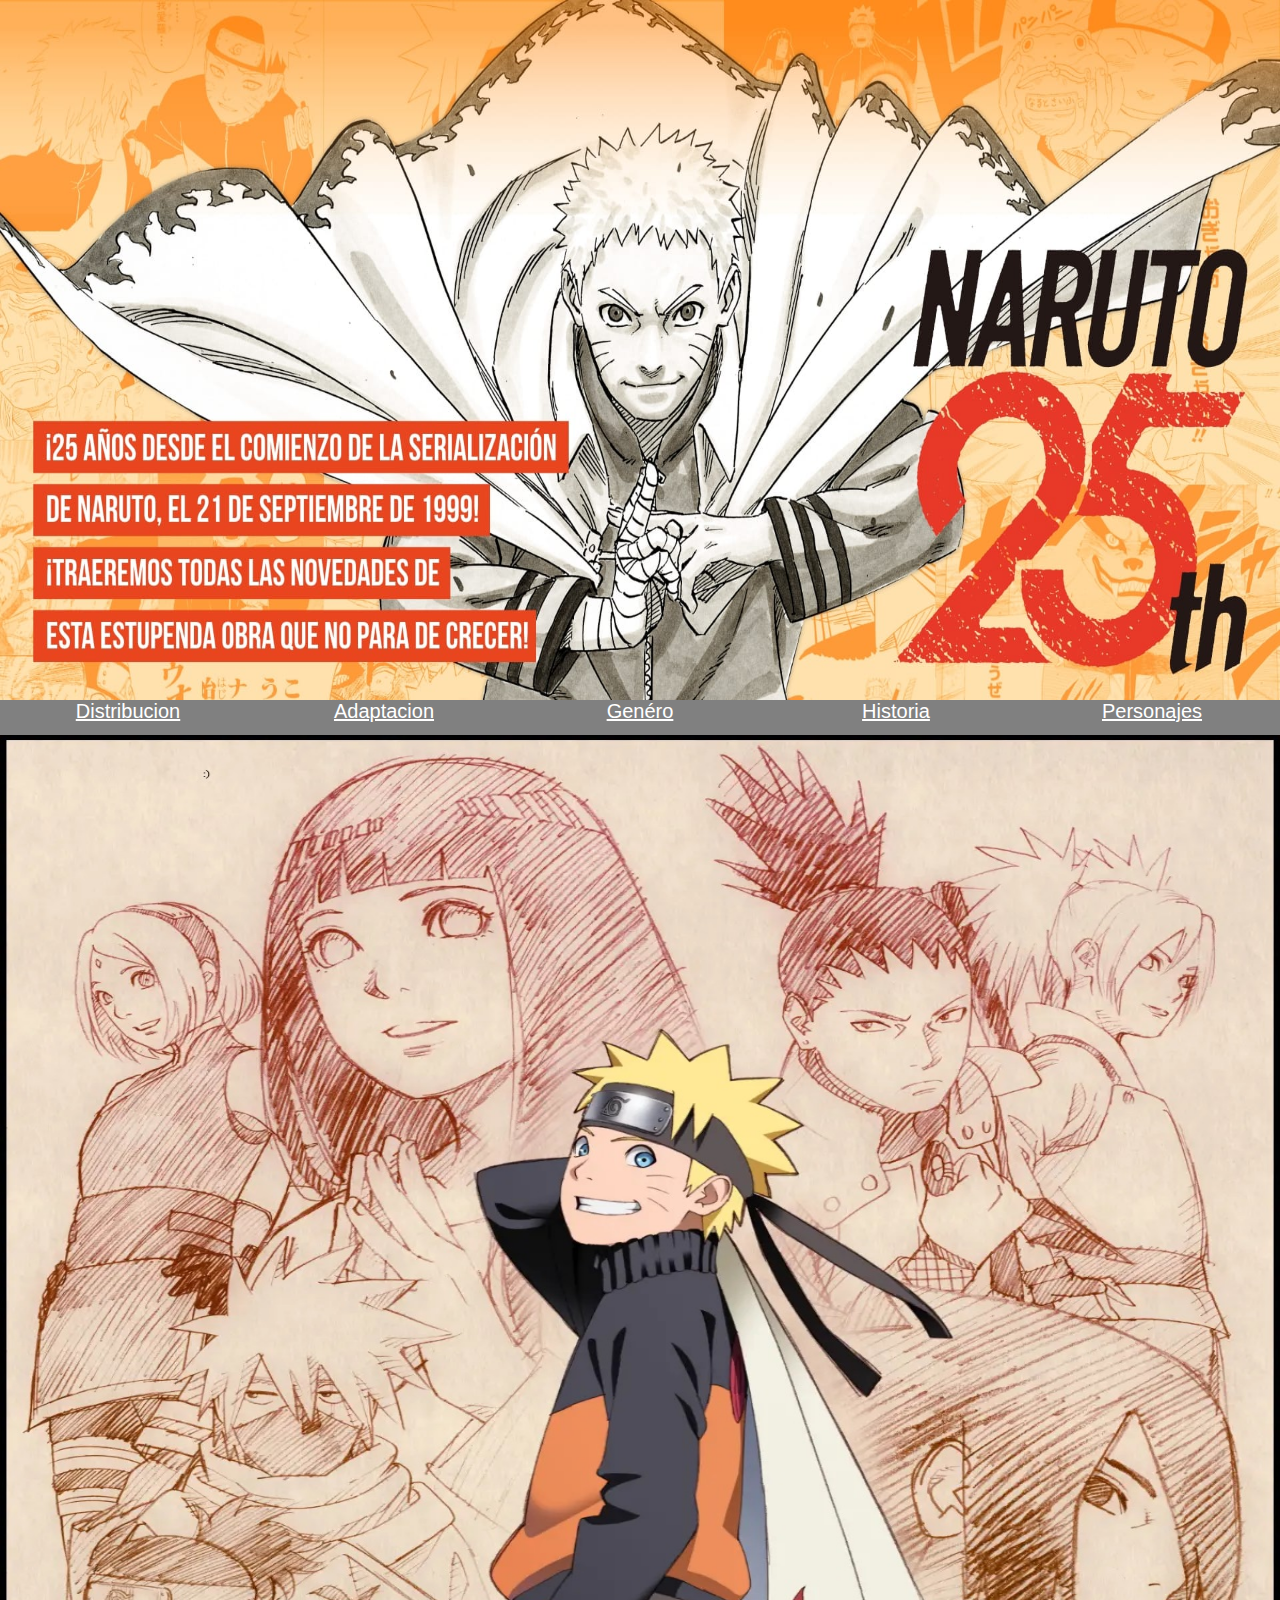
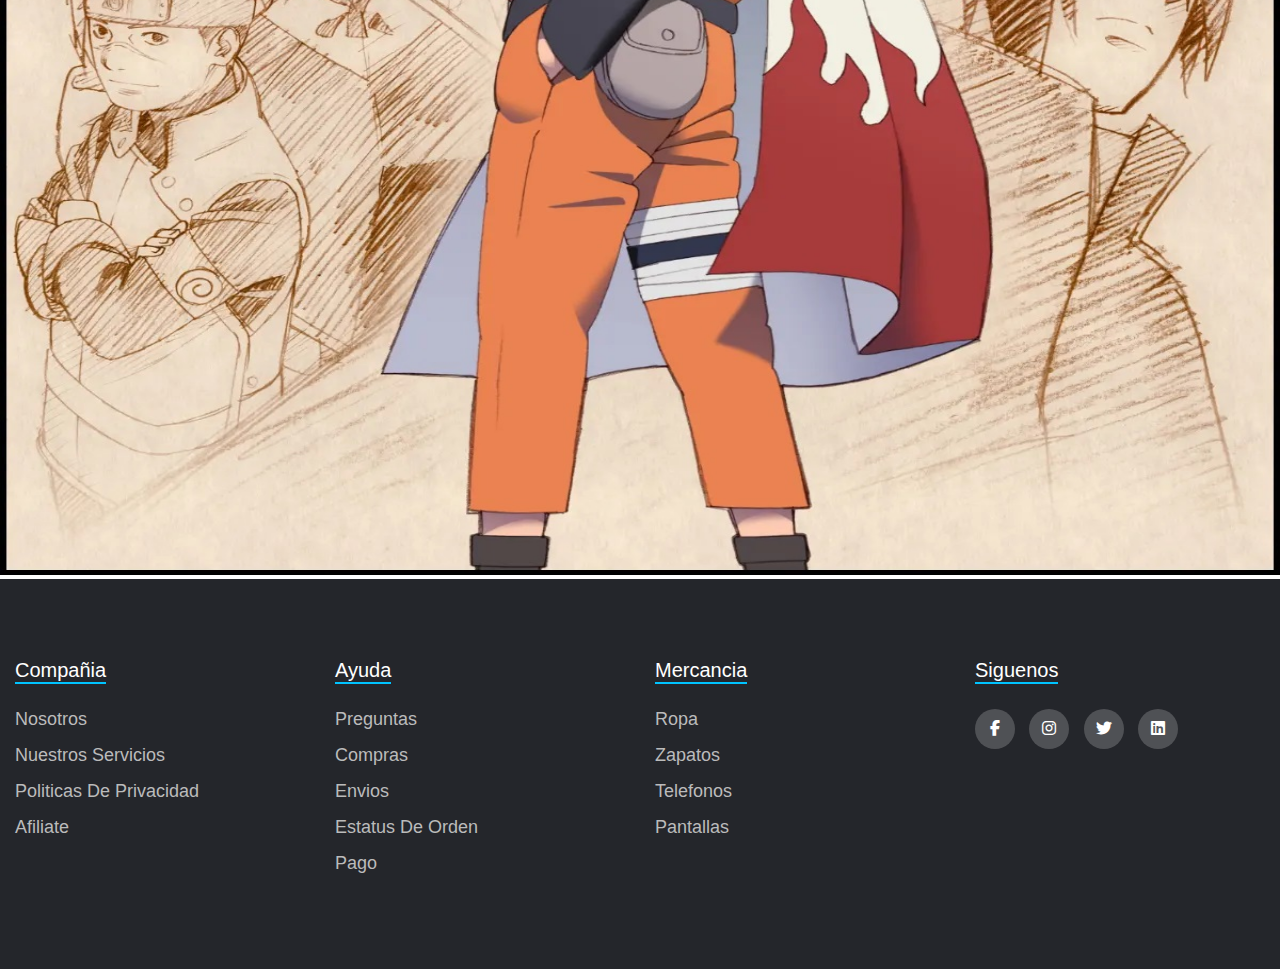
<file: Index.html>
<!DOCTYPE html>
<html lang="en">
<head>
    <meta charset="UTF-8">
    <meta name="viewport" content="width=device-width, initial-scale=1.0">
    <link rel="stylesheet"   type="text/css" href="Estilos.css">
    <title>Index 3</title>
    <link rel="stylesheet" href="https://cdnjs.cloudflare.com/ajax/libs/font-awesome/6.2.1/css/all.min.css" >

</head>
<body>
    <main>
        <header>
        <img id="img-header" src="Imagenes/naruto portada.jpeg">
        <h1 id="h1-header">Naruto</h1>
        </header>
    <nav>
        <a href="#" class="a-nav">Distribucion</a>
        <a href="#" class="a-nav">Adaptacion</a>
        <a href="#" class="a-nav">Genéro</a>
        <a href="Index4.html" class="a-nav">Historia</a>
        <a href="INDEX2.html" class="a-nav">Personajes</a>
    </nav>
    
</aside>
 
<aside>
    <img src="Imagenes/NARUTO GOD.jpg" width="100%" height="1440px">

</aside>

    </main>

    <footer class="footer">

        <div class="container">

          <div class="footer-row">

            <div class="footer-links">

                <h4>Compañia</h4>
                <ul>

                    <li> <a href="#">Nosotros</a></li>
                    <li> <a href="#">Nuestros Servicios</a></li>
                    <li> <a href="#">Politicas de Privacidad</a></li>
                    <li> <a href="#">Afiliate</a></li>
                </ul>
            </div>
            <div class="footer-links">

                <h4>Ayuda</h4>
                <ul>

                    <li> <a href="#">Preguntas</a></li>
                    <li> <a href="#">Compras</a></li>
                    <li> <a href="#">Envios</a></li>
                    <li> <a href="#">Estatus de orden</a></li>
                    <li> <a href="#">Pago</a></li>
                </ul>
          </div>
          <div class="footer-links">

            <h4>Mercancia</h4>
            <ul>

                <li> <a href="#">Ropa</a></li>
                <li> <a href="#">Zapatos</a></li>
                <li> <a href="#">Telefonos</a></li>
                <li> <a href="#">Pantallas</a></li>
            </ul>
        </div>
        <div class="footer-links">

          <h4>Siguenos</h4>
          <div class="social-link">
             <a href="#"><i class="fab fa-facebook-f"></i></a>
             <a href="#"><i class="fab fa-instagram"></i></a>
             <a href="#"><i class="fab fa-twitter"></i></a>
             <a href="#"><i class="fab fa-linkedin"></i></a>
          </div>

        </div>

      </footer>

</body>
</html>
</file>
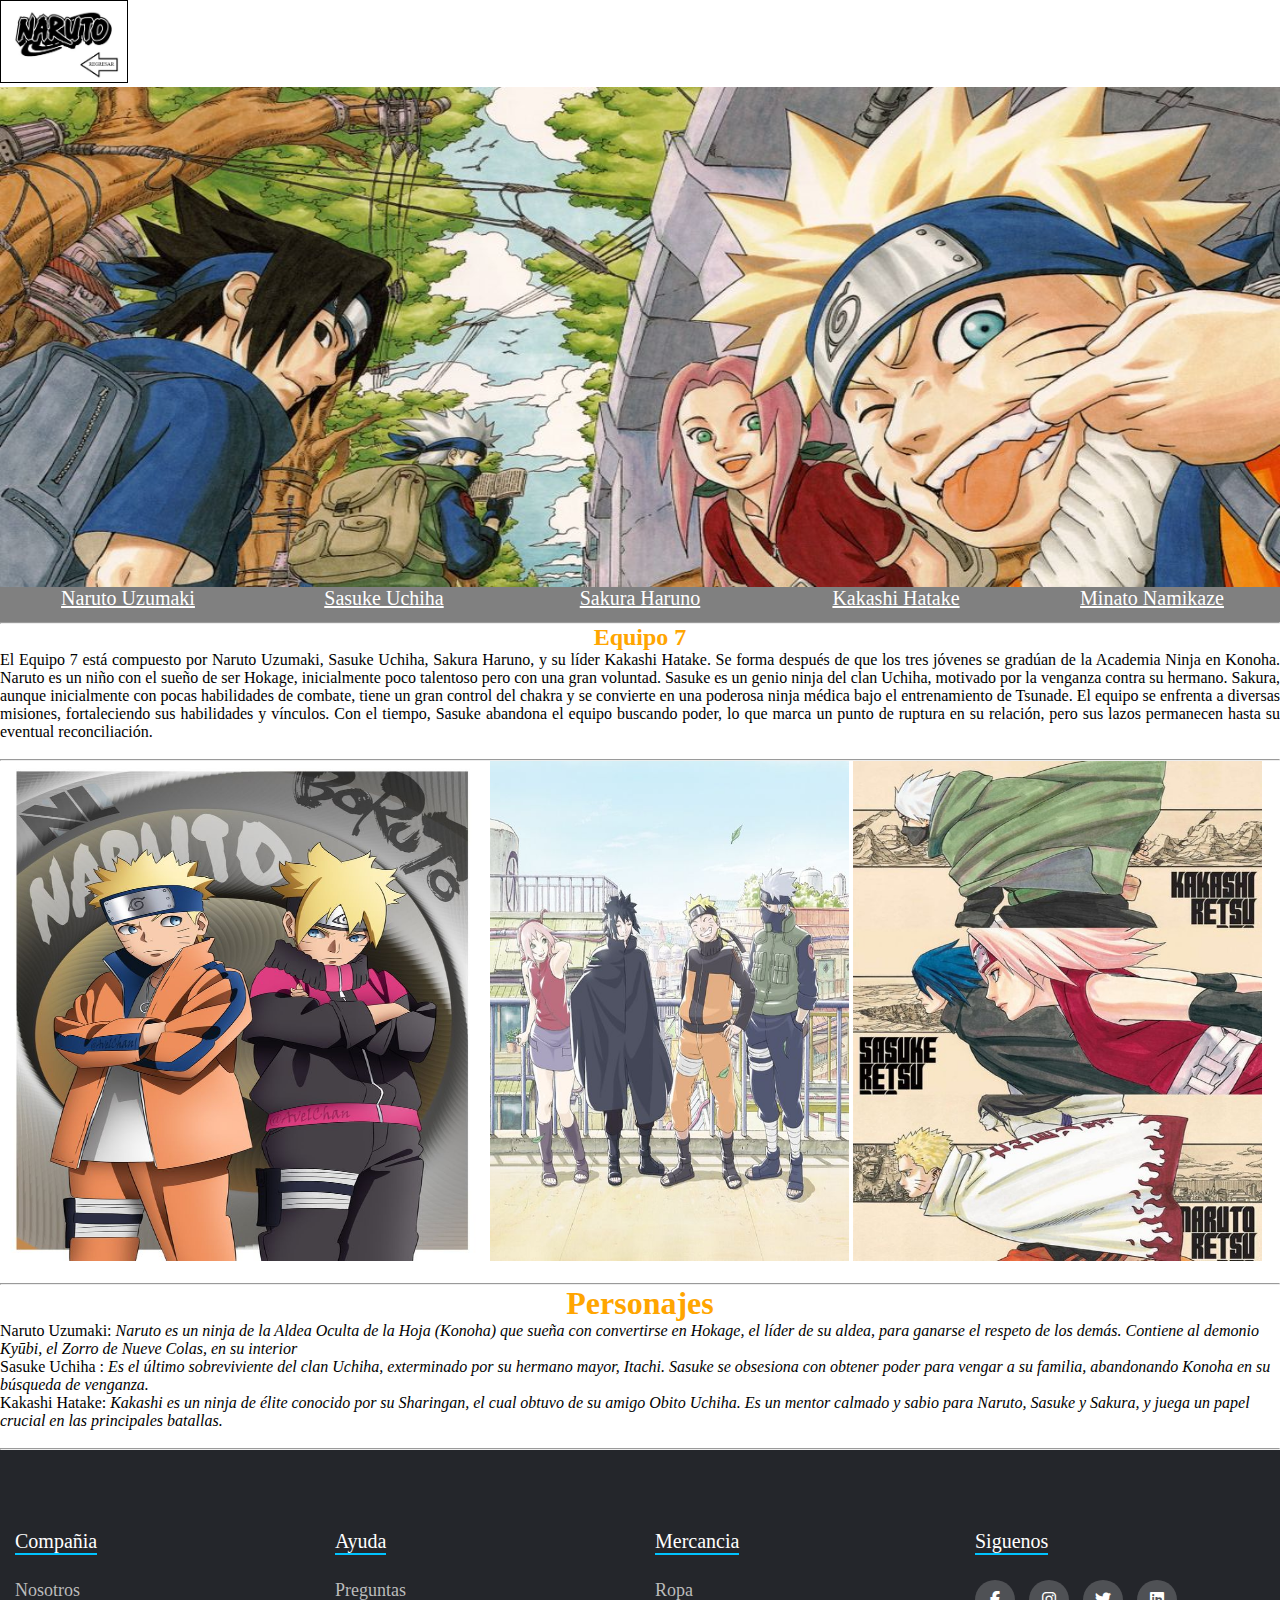
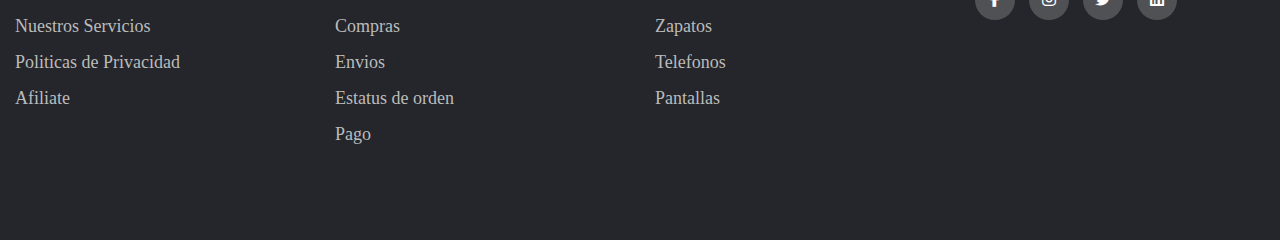
<file: INDEX2.html>
<!DOCTYPE html>
<html lang="en">
<head>
    <meta charset="UTF-8">
    <meta name="viewport" content="width=device-width, initial-scale=1.0">
    <link rel="stylesheet" type="text/css" href="estilos01.css">
    <link rel="stylesheet" href="https://cdnjs.cloudflare.com/ajax/libs/font-awesome/6.2.1/css/all.min.css" >
</head>
    <main>
        <div id="bloque-rs2">
        <a href="Index.html"> <img   class="rs"  src="Imagenes/Logo.jpg" ></a>
  </div>
    <header>
        <img id="img-header" src="Imagenes/equipo 7.jpg">
    </header>
    <nav>
        <a href="index5.html" class="a-nav">Naruto Uzumaki</a>
        <a href="index6.html" class="a-nav">Sasuke Uchiha</a>
        <a href="index9.html" class="a-nav">Sakura Haruno</a>
        <a href="index8.html" class="a-nav">Kakashi Hatake</a>
        <a href="index7.html" class="a-nav">Minato Namikaze</a>
    </nav>
    <br>
    <hr>
    <h2 style="text-align: center;color: orange;"> Equipo 7   </h2>
    <p style="text-align: justify; font-size: 20 px;">El Equipo 7 está compuesto por Naruto Uzumaki, Sasuke Uchiha, Sakura Haruno, y su líder Kakashi Hatake. Se forma después de que los tres jóvenes se gradúan de la Academia Ninja en Konoha. Naruto es un niño con el sueño de ser Hokage, inicialmente poco talentoso pero con una gran voluntad. Sasuke es un genio ninja del clan Uchiha, motivado por la venganza contra su hermano. Sakura, aunque inicialmente con pocas habilidades de combate, tiene un gran control del chakra y se convierte en una poderosa ninja médica bajo el entrenamiento de Tsunade. El equipo se enfrenta a diversas misiones, fortaleciendo sus habilidades y vínculos. Con el tiempo, Sasuke abandona el equipo buscando poder, lo que marca un punto de ruptura en su relación, pero sus lazos permanecen hasta su eventual reconciliación.</p>
    <br>
    <hr>
    <figure style="margin:0px;">
        <img src="Imagenes/imagen 1.jpg" width="38%" height="500px">
        <img src="Imagenes/imagen 2.jpg" width="28%" height="500px">
        <img src="Imagenes/imagen 3.jpg" width="32%" height="500px">
    </figure>
        <br>
        <hr>
     <h1 style="text-align: center;color: orange;"> Personajes </h1>
     <ul type="square" >
     <p> Naruto Uzumaki: <em>Naruto es un ninja de la Aldea Oculta de la Hoja (Konoha) que sueña con convertirse en Hokage, el líder de su aldea, para ganarse el respeto de los demás. Contiene al demonio Kyūbi, el Zorro de Nueve Colas, en su interior</em></p>
     <p> Sasuke Uchiha :  <em>Es el último sobreviviente del clan Uchiha, exterminado por su hermano mayor, Itachi. Sasuke se obsesiona con obtener poder para vengar a su familia, abandonando Konoha en su búsqueda de venganza. </em> </p>
     <p> Kakashi Hatake:  <em>Kakashi es un ninja de élite conocido por su Sharingan, el cual obtuvo de su amigo Obito Uchiha. Es un mentor calmado y sabio para Naruto, Sasuke y Sakura, y juega un papel crucial en las principales batallas. </em> </p>
     </ul>
    </main>
     <br>
     <hr>

    <footer class="footer">

        <div class="container">

          <div class="footer-row">

            <div class="footer-links">

                <h4>Compañia</h4>
                <ul>

                    <li> <a href="#">Nosotros</a></li>
                    <li> <a href="#">Nuestros Servicios</a></li>
                    <li> <a href="#">Politicas de Privacidad</a></li>
                    <li> <a href="#">Afiliate</a></li>
                </ul>
            </div>
            <div class="footer-links">

                <h4>Ayuda</h4>
                <ul>

                    <li> <a href="#">Preguntas</a></li>
                    <li> <a href="#">Compras</a></li>
                    <li> <a href="#">Envios</a></li>
                    <li> <a href="#">Estatus de orden</a></li>
                    <li> <a href="#">Pago</a></li>
                </ul>
          </div>
          <div class="footer-links">

            <h4>Mercancia</h4>
            <ul>

                <li> <a href="#">Ropa</a></li>
                <li> <a href="#">Zapatos</a></li>
                <li> <a href="#">Telefonos</a></li>
                <li> <a href="#">Pantallas</a></li>
            </ul>
        </div>
        <div class="footer-links">

          <h4>Siguenos</h4>
          <div class="social-link">
             <a href="#"><i class="fab fa-facebook-f"></i></a>
             <a href="#"><i class="fab fa-instagram"></i></a>
             <a href="#"><i class="fab fa-twitter"></i></a>
             <a href="#"><i class="fab fa-linkedin"></i></a>
          </div>

        </div>

      </footer>

</body>
</html>
</file>
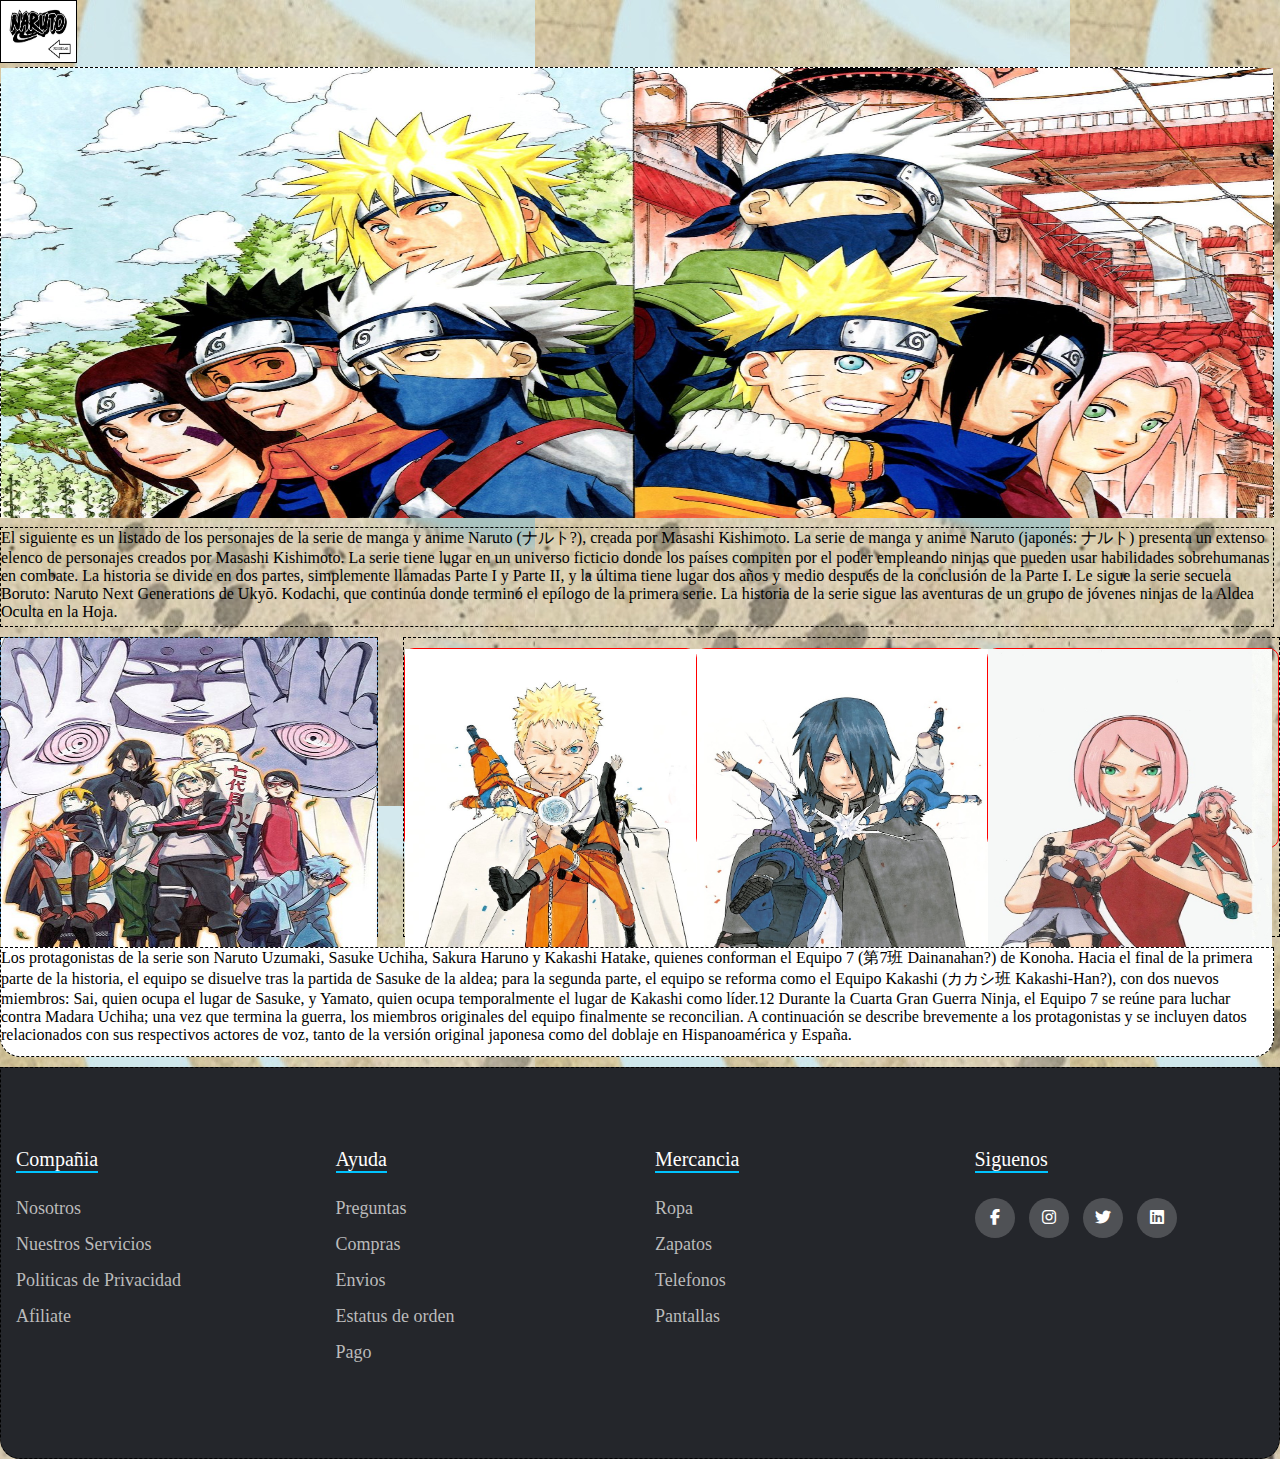
<file: Index4.html>
<!DOCTYPE html>
<html lang="en">
<head>
    <meta charset="UTF-8">
    <meta name="viewport" content="width=device-width, initial-scale=1.0">
    <link rel="stylesheet" href="Estilos2.css">
    <link rel="stylesheet" href="https://cdnjs.cloudflare.com/ajax/libs/font-awesome/6.2.1/css/all.min.css" >
    <title>Index4</title>

</head>
<body>

<body>
    <main> 
            <div id="bloque-rs">
            <a href="Index.html"> <img   class="rs"  src="Imagenes/Logo.jpg" ></a>
      </div>
      <header>
        <img id="img-header" src="Imagenes/135625.jpg" >
        
        </header>

        <nav>El siguiente es un listado de los personajes de la serie de manga y anime Naruto (ナルト?), creada por Masashi Kishimoto. La serie de manga y anime Naruto (japonés: ナルト) presenta un extenso elenco de personajes creados por Masashi Kishimoto. La serie tiene lugar en un universo ficticio donde los países compiten por el poder empleando ninjas que pueden usar habilidades sobrehumanas en combate. La historia se divide en dos partes, simplemente llamadas Parte I y Parte II, y la última tiene lugar dos años y medio después de la conclusión de la Parte I. Le sigue la serie secuela Boruto: Naruto Next Generations de Ukyō. Kodachi, que continúa donde terminó el epílogo de la primera serie. La historia de la serie sigue las aventuras de un grupo de jóvenes ninjas de la Aldea Oculta en la Hoja.</nav>
        <aside>
            <img src="Imagenes/BORUTO.jpg" width="100%" height="340px">

        </aside>
        <section> 
        
            <article>
                <img src="Imagenes/SUPERRR222.jpg" width="102%" height="339px">
            </article>

            <article>
                <img src="Imagenes/SUPERRR3.jpg" width="102%" height="339px">
            </article>

            <article>
                <img src="Imagenes/SAKURA33.jpg" width="98%" height="329px">
            </article>
        </section>

        
        <footer>Los protagonistas de la serie son Naruto Uzumaki, Sasuke Uchiha, Sakura Haruno y Kakashi Hatake, quienes conforman el Equipo 7 (第7班 Dainanahan?) de Konoha. Hacia el final de la primera parte de la historia, el equipo se disuelve tras la partida de Sasuke de la aldea; para la segunda parte, el equipo se reforma como el Equipo Kakashi (カカシ班 Kakashi-Han?), con dos nuevos miembros: Sai, quien ocupa el lugar de Sasuke, y Yamato, quien ocupa temporalmente el lugar de Kakashi como líder.12​ Durante la Cuarta Gran Guerra Ninja, el Equipo 7 se reúne para luchar contra Madara Uchiha; una vez que termina la guerra, los miembros originales del equipo finalmente se reconcilian. A continuación se describe brevemente a los protagonistas y se incluyen datos relacionados con sus respectivos actores de voz, tanto de la versión original japonesa como del doblaje en Hispanoamérica y España.</footer>
    
    </main>
</body>

    <footer class="footer">

        <div class="container">

          <div class="footer-row">

            <div class="footer-links">

                <h4>Compañia</h4>
                <ul>

                    <li> <a href="#">Nosotros</a></li>
                    <li> <a href="#">Nuestros Servicios</a></li>
                    <li> <a href="#">Politicas de Privacidad</a></li>
                    <li> <a href="#">Afiliate</a></li>
                </ul>
            </div>
            <div class="footer-links">

                <h4>Ayuda</h4>
                <ul>

                    <li> <a href="#">Preguntas</a></li>
                    <li> <a href="#">Compras</a></li>
                    <li> <a href="#">Envios</a></li>
                    <li> <a href="#">Estatus de orden</a></li>
                    <li> <a href="#">Pago</a></li>
                </ul>
          </div>
          <div class="footer-links">

            <h4>Mercancia</h4>
            <ul>

                <li> <a href="#">Ropa</a></li>
                <li> <a href="#">Zapatos</a></li>
                <li> <a href="#">Telefonos</a></li>
                <li> <a href="#">Pantallas</a></li>
            </ul>
        </div>
        <div class="footer-links">

          <h4>Siguenos</h4>
          <div class="social-link">
             <a href="#"><i class="fab fa-facebook-f"></i></a>
             <a href="#"><i class="fab fa-instagram"></i></a>
             <a href="#"><i class="fab fa-twitter"></i></a>
             <a href="#"><i class="fab fa-linkedin"></i></a>
          </div>

        </div>
</html>
    
</body>
</html>
</file>
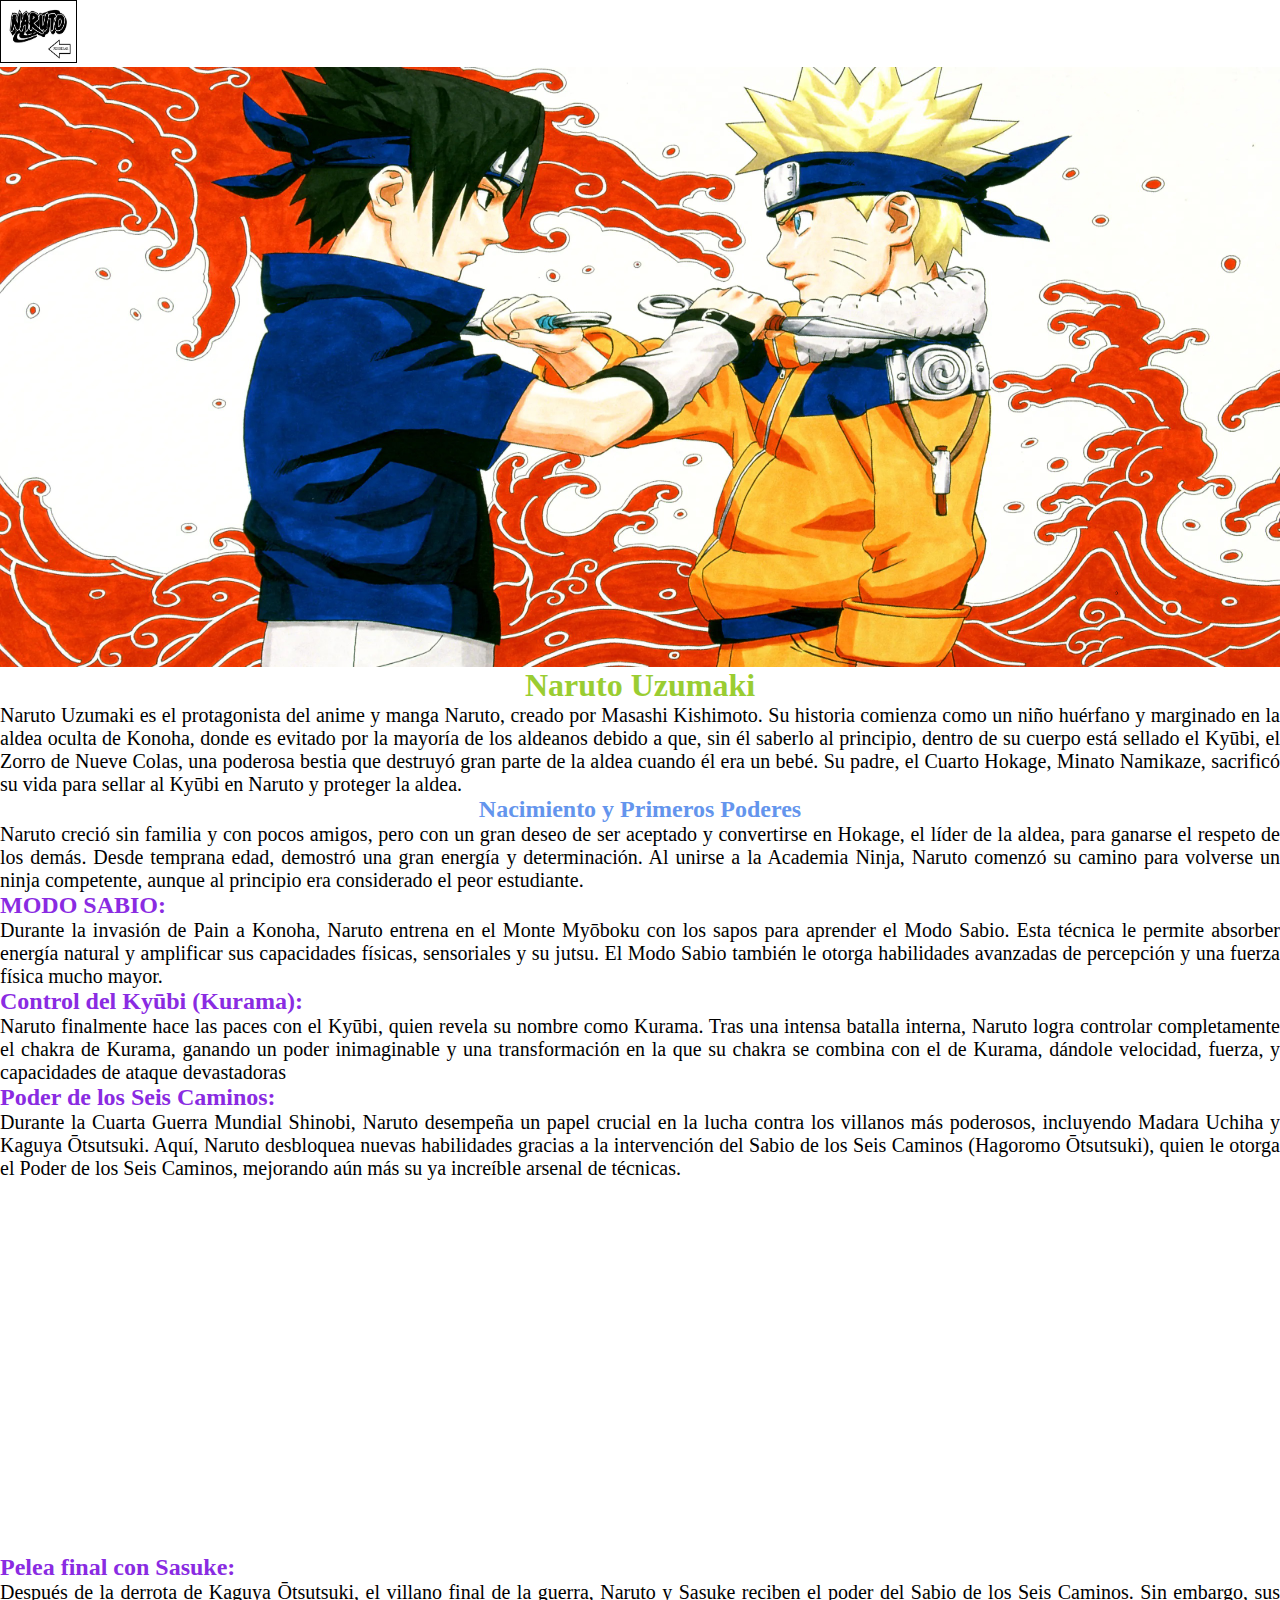
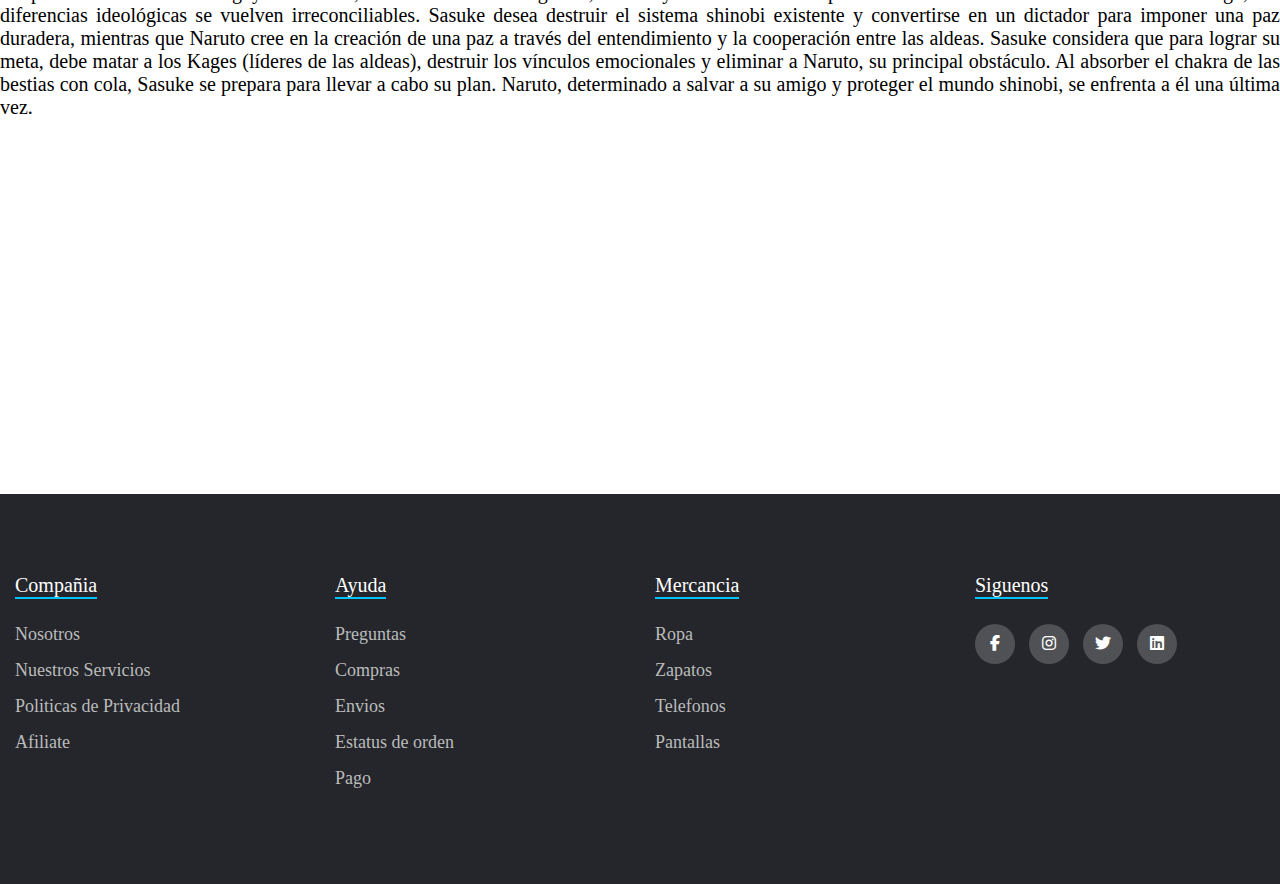
<file: index5.html>
<!DOCTYPE html>
<html lang="en">
<head>
    <meta charset="UTF-8">
    <meta name="viewport" content="width=device-width, initial-scale=1.0">
    <link rel="stylesheet" type="text/css" href="Estilos3.css">
    <link rel="stylesheet" href="https://cdnjs.cloudflare.com/ajax/libs/font-awesome/6.2.1/css/all.min.css" >
    <title>Document</title>
</head>
<body>
   <main>
    <div id="bloque-rs">
        <a href="Index.html"><img class="rs" src="Imagenes/Logo.jpg"></a>
    </div>

    <header>
        <img id="img-header" src="Imagenes/naruto vs sasuke.jpg"  >
        <h1 id="h1-header">Naruto Uzumaki</h1>
        </header>

            <h2 class="titulo"></h2>
            <p class="parrafo">
                Naruto Uzumaki es el protagonista del anime y manga Naruto, creado por Masashi Kishimoto. Su historia comienza como un niño huérfano y marginado en la aldea oculta de Konoha, donde es evitado por la mayoría de los aldeanos debido a que, sin él saberlo al principio, dentro de su cuerpo está sellado el Kyūbi, el Zorro de Nueve Colas, una poderosa bestia que destruyó gran parte de la aldea cuando él era un bebé. Su padre, el Cuarto Hokage, Minato Namikaze, sacrificó su vida para sellar al Kyūbi en Naruto y proteger la aldea.
                <br>
            <h2 class="titulo">Nacimiento y Primeros Poderes</h2>
               
             <p class="parrafo">
                Naruto creció sin familia y con pocos amigos, pero con un gran deseo de ser aceptado y convertirse en Hokage, el líder de la aldea, para ganarse el respeto de los demás. Desde temprana edad, demostró una gran energía y determinación. Al unirse a la Academia Ninja, Naruto comenzó su camino para volverse un ninja competente, aunque al principio era considerado el peor estudiante.
            <br>
             <h2 class="subtitulo">MODO SABIO:</h2>
            <p class="parrafo">

                Durante la invasión de Pain a Konoha, Naruto entrena en el Monte Myōboku con los sapos para aprender el Modo Sabio. Esta técnica le permite absorber energía natural y amplificar sus capacidades físicas, sensoriales y su jutsu. El Modo Sabio también le otorga habilidades avanzadas de percepción y una fuerza física mucho mayor.

             <br>
             <h2 class="subtitulo">Control del Kyūbi (Kurama):</h2>
             <p class="parrafo">

                Naruto finalmente hace las paces con el Kyūbi, quien revela su nombre como Kurama. Tras una intensa batalla interna, Naruto logra controlar completamente el chakra de Kurama, ganando un poder inimaginable y una transformación en la que su chakra se combina con el de Kurama, dándole velocidad, fuerza, y capacidades de ataque devastadoras
             <br>

             <h2 class="subtitulo">Poder de los Seis Caminos:</h2>
             <p class="parrafo">
                Durante la Cuarta Guerra Mundial Shinobi, Naruto desempeña un papel crucial en la lucha contra los villanos más poderosos, incluyendo Madara Uchiha y Kaguya Ōtsutsuki. Aquí, Naruto desbloquea nuevas habilidades gracias a la intervención del Sabio de los Seis Caminos (Hagoromo Ōtsutsuki), quien le otorga el Poder de los Seis Caminos, mejorando aún más su ya increíble arsenal de técnicas.
              <br>

             </p>
             <iframe   class="videos" width="560" height="315" src="https://www.youtube.com/embed/QczGoCmX-pI?si=THt-y_RuZGUJOeCS" title="YouTube video player" frameborder="0" allow="accelerometer; autoplay; clipboard-write; encrypted-media; gyroscope; picture-in-picture; web-share" referrerpolicy="strict-origin-when-cross-origin" allowfullscreen></iframe>
             
             <h2 class="subtitulo">Pelea final con Sasuke:</h2>
             <p class="parrafo">
             Después de la derrota de Kaguya Ōtsutsuki, el villano final de la guerra, Naruto y Sasuke reciben el poder del Sabio de los Seis Caminos. Sin embargo, sus diferencias ideológicas se vuelven irreconciliables. Sasuke desea destruir el sistema shinobi existente y convertirse en un dictador para imponer una paz duradera, mientras que Naruto cree en la creación de una paz a través del entendimiento y la cooperación entre las aldeas.

Sasuke considera que para lograr su meta, debe matar a los Kages (líderes de las aldeas), destruir los vínculos emocionales y eliminar a Naruto, su principal obstáculo. Al absorber el chakra de las bestias con cola, Sasuke se prepara para llevar a cabo su plan. Naruto, determinado a salvar a su amigo y proteger el mundo shinobi, se enfrenta a él una última vez.
             <br>

             <iframe   class="videos" width="560" height="315" src="https://www.youtube.com/embed/9_YXLo2d-Kk?si=RJXrnRoCTOSo3NiT" title="YouTube video player" frameborder="0" allow="accelerometer; autoplay; clipboard-write; encrypted-media; gyroscope; picture-in-picture; web-share" referrerpolicy="strict-origin-when-cross-origin" allowfullscreen></iframe>


   </main>
   <footer class="footer">

    <div class="container">

      <div class="footer-row">

        <div class="footer-links">

            <h4>Compañia</h4>
            <ul>

                <li> <a href="#">Nosotros</a></li>
                <li> <a href="#">Nuestros Servicios</a></li>
                <li> <a href="#">Politicas de Privacidad</a></li>
                <li> <a href="#">Afiliate</a></li>
            </ul>
        </div>
        <div class="footer-links">

            <h4>Ayuda</h4>
            <ul>

                <li> <a href="#">Preguntas</a></li>
                <li> <a href="#">Compras</a></li>
                <li> <a href="#">Envios</a></li>
                <li> <a href="#">Estatus de orden</a></li>
                <li> <a href="#">Pago</a></li>
            </ul>
      </div>
      <div class="footer-links">

        <h4>Mercancia</h4>
        <ul>

            <li> <a href="#">Ropa</a></li>
            <li> <a href="#">Zapatos</a></li>
            <li> <a href="#">Telefonos</a></li>
            <li> <a href="#">Pantallas</a></li>
        </ul>
    </div>
    <div class="footer-links">

      <h4>Siguenos</h4>
      <div class="social-link">
         <a href="#"><i class="fab fa-facebook-f"></i></a>
         <a href="#"><i class="fab fa-instagram"></i></a>
         <a href="#"><i class="fab fa-twitter"></i></a>
         <a href="#"><i class="fab fa-linkedin"></i></a>
      </div>

    </div>

  </footer>
</body>
</html>
</file>
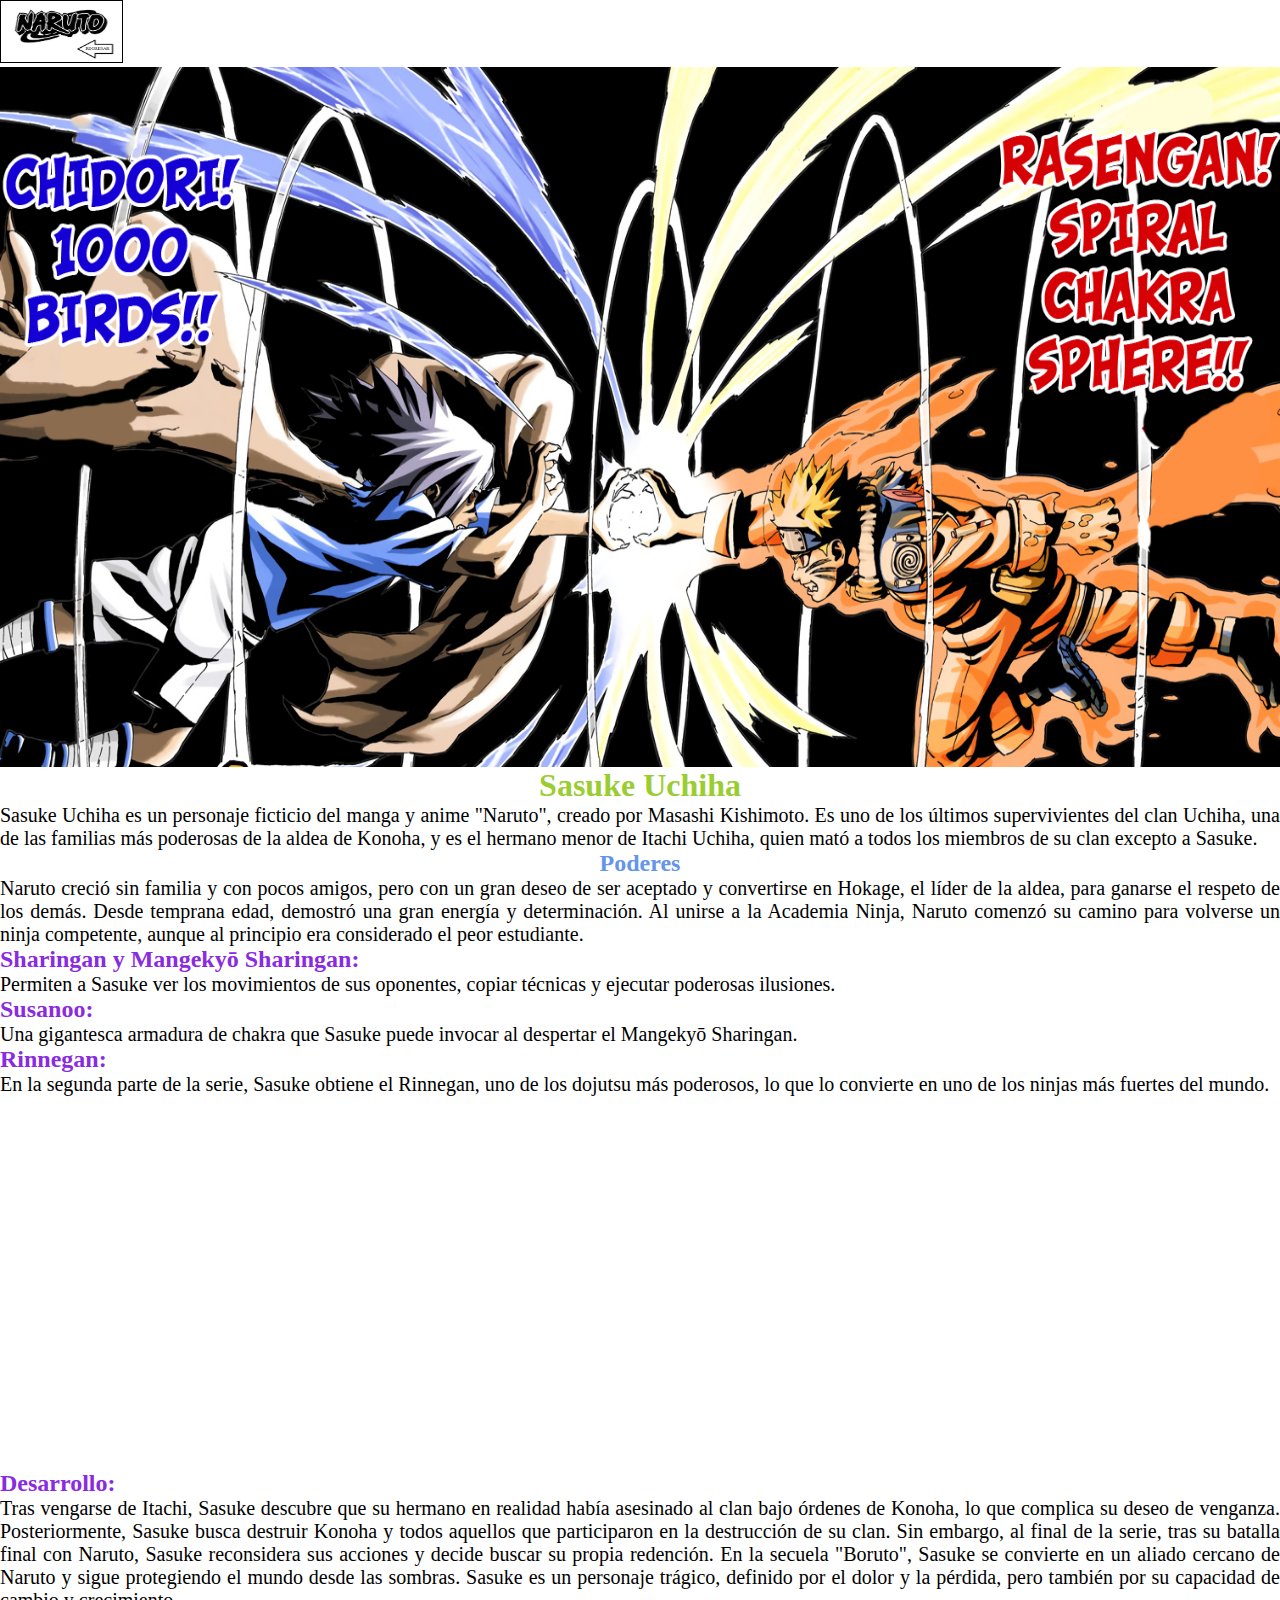
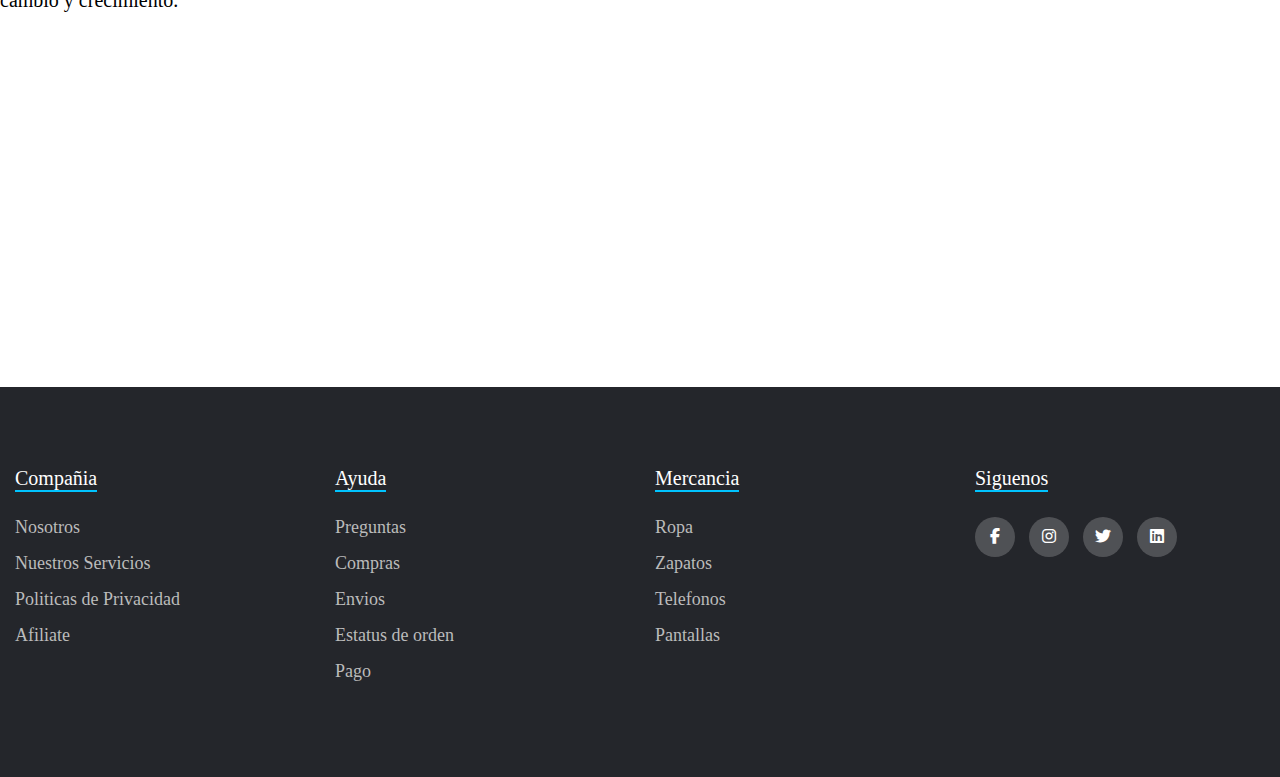
<file: index6.html>
<!DOCTYPE html>
<html lang="en">
<head>
    <meta charset="UTF-8">
    <meta name="viewport" content="width=device-width, initial-scale=1.0">
    <link rel="stylesheet" type="text/css" href="estilos4.css">
    <link rel="stylesheet" href="https://cdnjs.cloudflare.com/ajax/libs/font-awesome/6.2.1/css/all.min.css" >

    <title>Document</title>
</head>
<body>
   <main>
    <div id="bloque-rs">
        <a href="Index.html"><img class="rs" src="Imagenes/Logo.jpg"></a>
    </div>

    <header>
        <img id="img-header" src="Imagenes/rasenganvschidori.png"  >
        <h1 id="h1-header">Sasuke Uchiha</h1>
        </header>

            <h2 class="titulo"></h2>
            <p class="parrafo">
                Sasuke Uchiha es un personaje ficticio del manga y anime "Naruto", creado por Masashi Kishimoto. Es uno de los últimos supervivientes del clan Uchiha, una de las familias más poderosas de la aldea de Konoha, y es el hermano menor de Itachi Uchiha, quien mató a todos los miembros de su clan excepto a Sasuke.
                <br>
            <h2 class="titulo"> Poderes</h2>
               
             <p class="parrafo">
                Naruto creció sin familia y con pocos amigos, pero con un gran deseo de ser aceptado y convertirse en Hokage, el líder de la aldea, para ganarse el respeto de los demás. Desde temprana edad, demostró una gran energía y determinación. Al unirse a la Academia Ninja, Naruto comenzó su camino para volverse un ninja competente, aunque al principio era considerado el peor estudiante.
            <br>
             <h2 class="subtitulo">Sharingan y Mangekyō Sharingan: </h2>
            <p class="parrafo">

                Permiten a Sasuke ver los movimientos de sus oponentes, copiar técnicas y ejecutar poderosas ilusiones.

             <br>
             <h2 class="subtitulo">Susanoo: </h2>
             <p class="parrafo">

                Una gigantesca armadura de chakra que Sasuke puede invocar al despertar el Mangekyō Sharingan.
             <br>

             <h2 class="subtitulo">Rinnegan: </h2>
             <p class="parrafo">
                En la segunda parte de la serie, Sasuke obtiene el Rinnegan, uno de los dojutsu más poderosos, lo que lo convierte en uno de los ninjas más fuertes del mundo.              <br>

             </p>
             <iframe class="videos"  width="560" height="315" src="https://www.youtube.com/embed/dQ7OTxpHRBY?si=1fAae3eUioac-8sP" title="YouTube video player" frameborder="0" allow="accelerometer; autoplay; clipboard-write; encrypted-media; gyroscope; picture-in-picture; web-share" referrerpolicy="strict-origin-when-cross-origin" allowfullscreen></iframe>
             
             <h2 class="subtitulo">Desarrollo:</h2>
             <p class="parrafo">

                Tras vengarse de Itachi, Sasuke descubre que su hermano en realidad había asesinado al clan bajo órdenes de Konoha, lo que complica su deseo de venganza. Posteriormente, Sasuke busca destruir Konoha y todos aquellos que participaron en la destrucción de su clan. Sin embargo, al final de la serie, tras su batalla final con Naruto, Sasuke reconsidera sus acciones y decide buscar su propia redención.

En la secuela "Boruto", Sasuke se convierte en un aliado cercano de Naruto y sigue protegiendo el mundo desde las sombras.

Sasuke es un personaje trágico, definido por el dolor y la pérdida, pero también por su capacidad de cambio y crecimiento.


             <br>

             <iframe  class="videos"  width="560" height="315" src="https://www.youtube.com/embed/xtAmhUF3av0?si=zrwKrWocciB7VBK3" title="YouTube video player" frameborder="0" allow="accelerometer; autoplay; clipboard-write; encrypted-media; gyroscope; picture-in-picture; web-share" referrerpolicy="strict-origin-when-cross-origin" allowfullscreen></iframe>


   </main>
   <footer class="footer">

    <div class="container">

      <div class="footer-row">

        <div class="footer-links">

            <h4>Compañia</h4>
            <ul>

                <li> <a href="#">Nosotros</a></li>
                <li> <a href="#">Nuestros Servicios</a></li>
                <li> <a href="#">Politicas de Privacidad</a></li>
                <li> <a href="#">Afiliate</a></li>
            </ul>
        </div>
        <div class="footer-links">

            <h4>Ayuda</h4>
            <ul>

                <li> <a href="#">Preguntas</a></li>
                <li> <a href="#">Compras</a></li>
                <li> <a href="#">Envios</a></li>
                <li> <a href="#">Estatus de orden</a></li>
                <li> <a href="#">Pago</a></li>
            </ul>
      </div>
      <div class="footer-links">

        <h4>Mercancia</h4>
        <ul>

            <li> <a href="#">Ropa</a></li>
            <li> <a href="#">Zapatos</a></li>
            <li> <a href="#">Telefonos</a></li>
            <li> <a href="#">Pantallas</a></li>
        </ul>
    </div>
    <div class="footer-links">

      <h4>Siguenos</h4>
      <div class="social-link">
         <a href="#"><i class="fab fa-facebook-f"></i></a>
         <a href="#"><i class="fab fa-instagram"></i></a>
         <a href="#"><i class="fab fa-twitter"></i></a>
         <a href="#"><i class="fab fa-linkedin"></i></a>
      </div>

    </div>

  </footer>

</body>
</html>
</file>
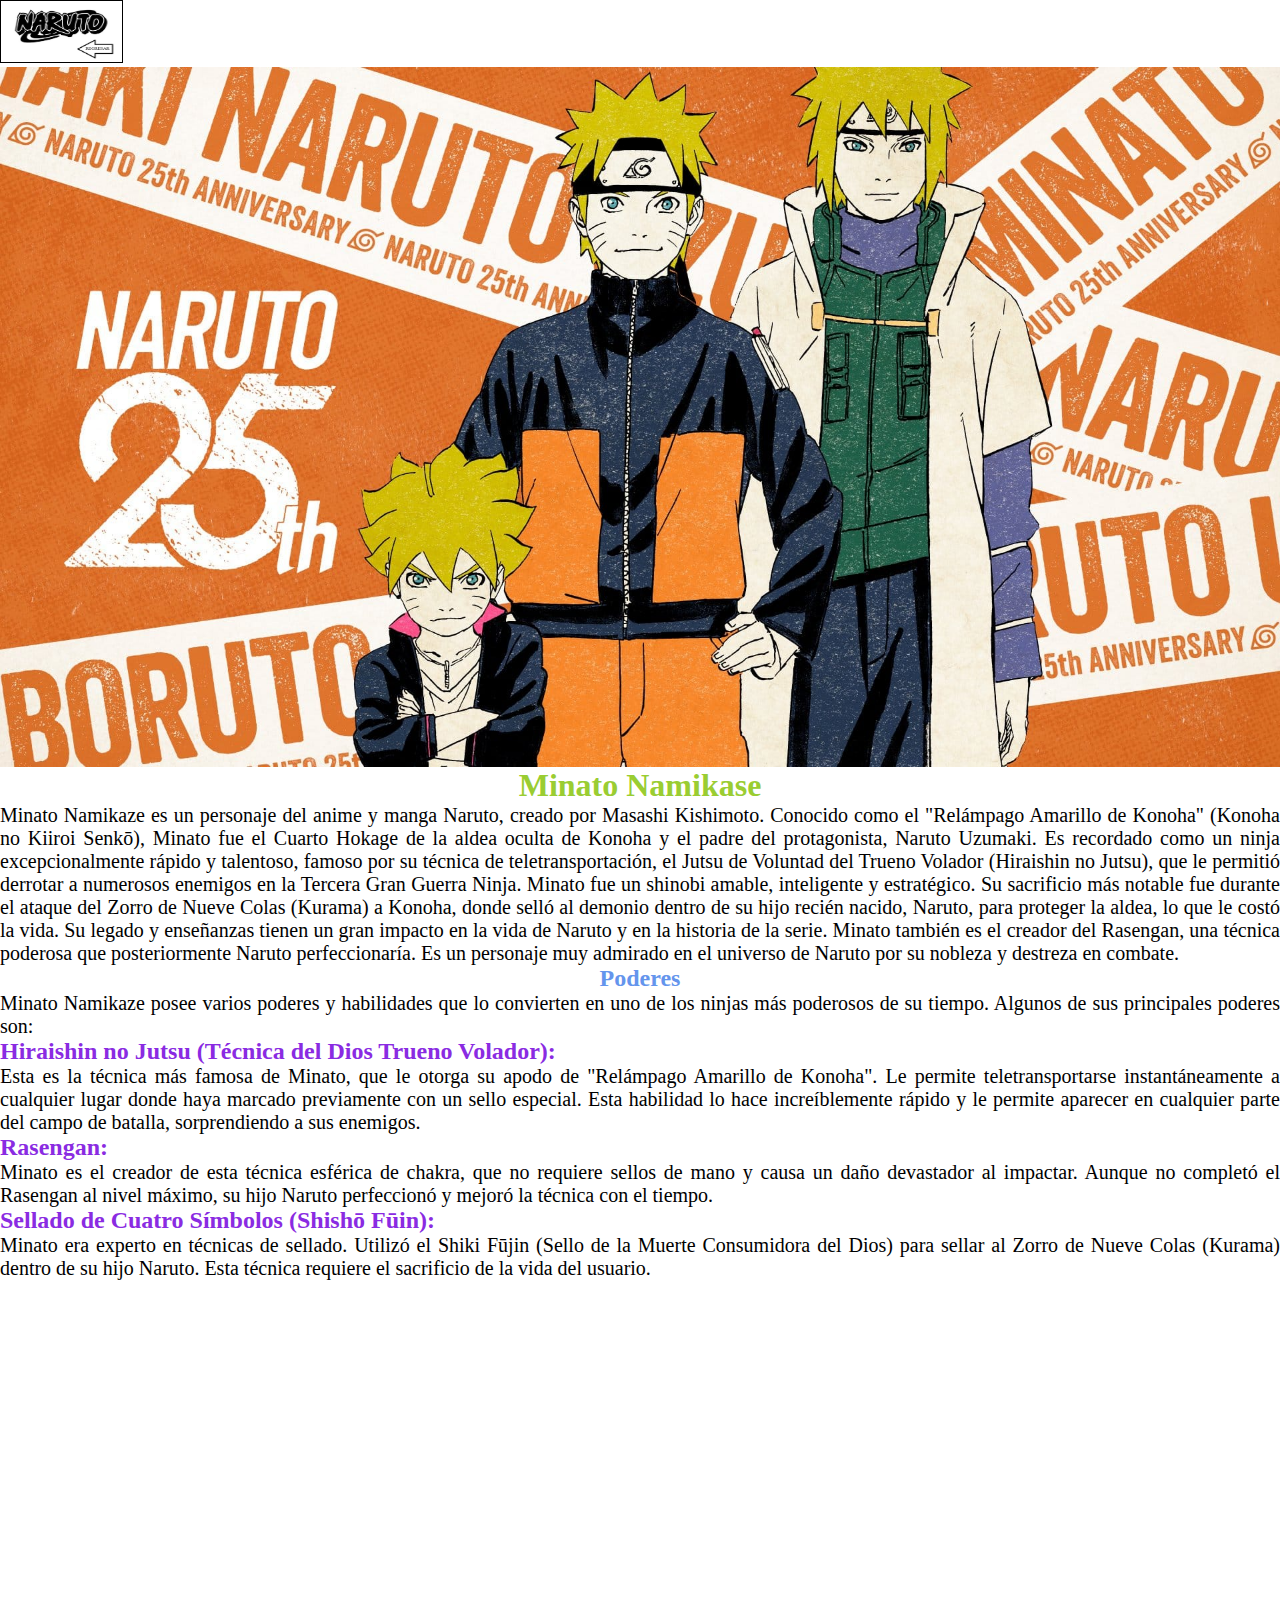
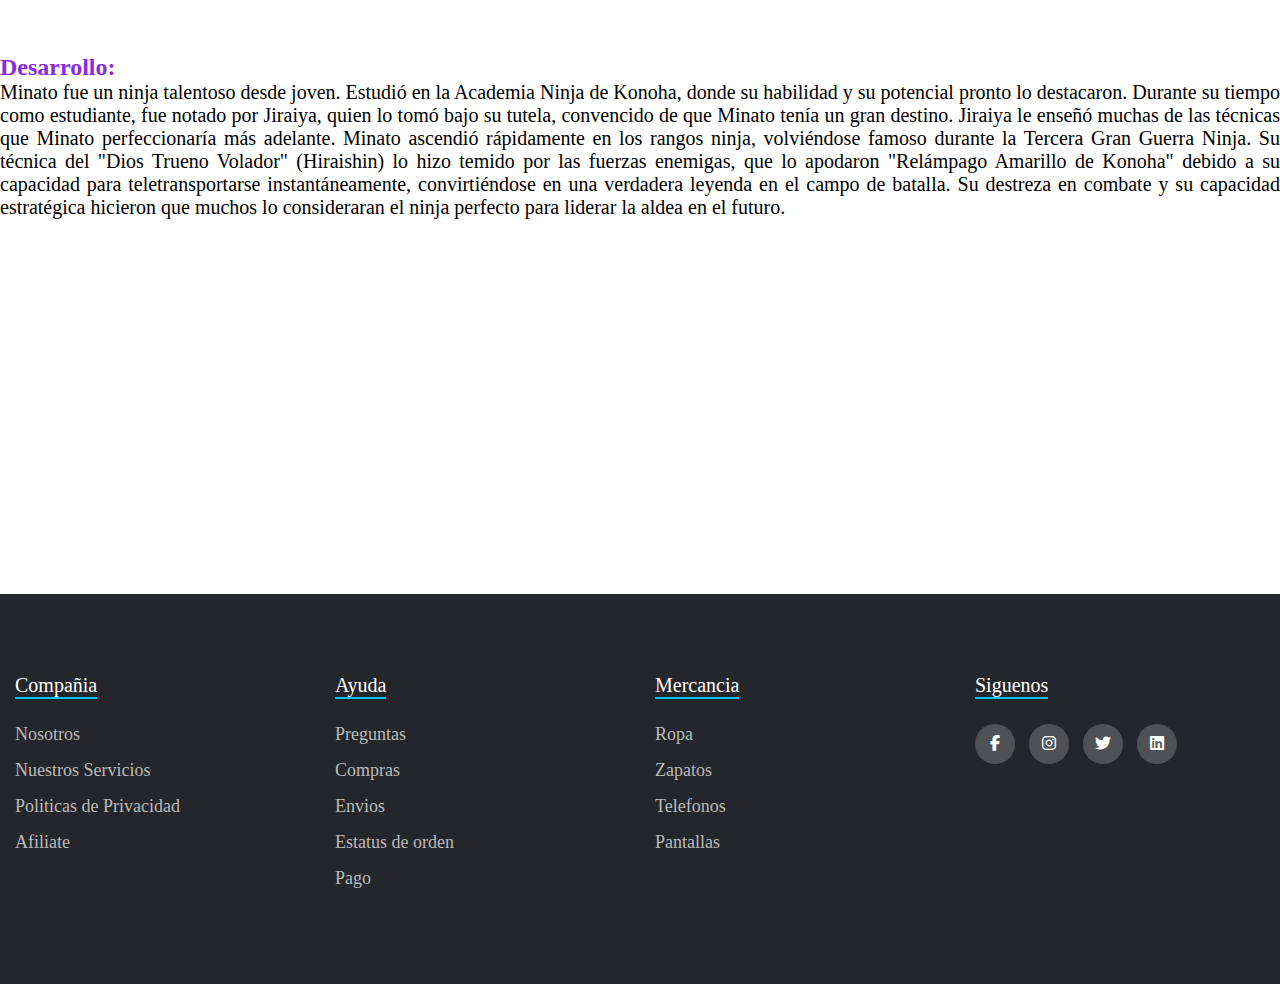
<file: index7.html>
<!DOCTYPE html>
<html lang="en">
<head>
    <meta charset="UTF-8">
    <meta name="viewport" content="width=device-width, initial-scale=1.0">
    <link rel="stylesheet" type="text/css" href="estilos5.css">
    <link rel="stylesheet" href="https://cdnjs.cloudflare.com/ajax/libs/font-awesome/6.2.1/css/all.min.css" >
    <title>Document</title>
</head>
<body>
   <main>
    <div id="bloque-rs">
        <a href="Index.html"><img class="rs" src="Imagenes/Logo.jpg"></a>
    </div>
    <header>
        <img id="img-header" src="Imagenes/MINATO GOD.jpg"  >
        <h1 id="h1-header">Minato Namikase</h1>
        </header>

            <h2 class="titulo"></h2>
            <p class="parrafo">

                Minato Namikaze es un personaje del anime y manga Naruto, creado por Masashi Kishimoto. Conocido como el "Relámpago Amarillo de Konoha" (Konoha no Kiiroi Senkō), Minato fue el Cuarto Hokage de la aldea oculta de Konoha y el padre del protagonista, Naruto Uzumaki. Es recordado como un ninja excepcionalmente rápido y talentoso, famoso por su técnica de teletransportación, el Jutsu de Voluntad del Trueno Volador (Hiraishin no Jutsu), que le permitió derrotar a numerosos enemigos en la Tercera Gran Guerra Ninja.

Minato fue un shinobi amable, inteligente y estratégico. Su sacrificio más notable fue durante el ataque del Zorro de Nueve Colas (Kurama) a Konoha, donde selló al demonio dentro de su hijo recién nacido, Naruto, para proteger la aldea, lo que le costó la vida. Su legado y enseñanzas tienen un gran impacto en la vida de Naruto y en la historia de la serie.

Minato también es el creador del Rasengan, una técnica poderosa que posteriormente Naruto perfeccionaría. Es un personaje muy admirado en el universo de Naruto por su nobleza y destreza en combate.

                <br>
            <h2 class="titulo"> Poderes</h2>
               
             <p class="parrafo">
                Minato Namikaze posee varios poderes y habilidades que lo convierten en uno de los ninjas más poderosos de su tiempo. Algunos de sus principales poderes son:

                <br>
             <h2 class="subtitulo">Hiraishin no Jutsu (Técnica del Dios Trueno Volador):</h2>
            <p class="parrafo">

                Esta es la técnica más famosa de Minato, que le otorga su apodo de "Relámpago Amarillo de Konoha". Le permite teletransportarse instantáneamente a cualquier lugar donde haya marcado previamente con un sello especial. Esta habilidad lo hace increíblemente rápido y le permite aparecer en cualquier parte del campo de batalla, sorprendiendo a sus enemigos.
             <br>
             <h2 class="subtitulo">Rasengan:  </h2>
             <p class="parrafo">

                Minato es el creador de esta técnica esférica de chakra, que no requiere sellos de mano y causa un daño devastador al impactar. Aunque no completó el Rasengan al nivel máximo, su hijo Naruto perfeccionó y mejoró la técnica con el tiempo.             <br>

             <h2 class="subtitulo">Sellado de Cuatro Símbolos (Shishō Fūin): </h2>
             <p class="parrafo">
                Minato era experto en técnicas de sellado. Utilizó el Shiki Fūjin (Sello de la Muerte Consumidora del Dios) para sellar al Zorro de Nueve Colas (Kurama) dentro de su hijo Naruto. Esta técnica requiere el sacrificio de la vida del usuario.
             </p>
             <iframe class="videos" width="560" height="315" src="https://www.youtube.com/embed/EiQKmc3M6LM?si=I2cboC25FwNJsW_U" title="YouTube video player" frameborder="0" allow="accelerometer; autoplay; clipboard-write; encrypted-media; gyroscope; picture-in-picture; web-share" referrerpolicy="strict-origin-when-cross-origin" allowfullscreen></iframe>             <h2 class="subtitulo">Desarrollo:</h2>
             <p class="parrafo">

                Minato fue un ninja talentoso desde joven. Estudió en la Academia Ninja de Konoha, donde su habilidad y su potencial pronto lo destacaron. Durante su tiempo como estudiante, fue notado por Jiraiya, quien lo tomó bajo su tutela, convencido de que Minato tenía un gran destino. Jiraiya le enseñó muchas de las técnicas que Minato perfeccionaría más adelante.

Minato ascendió rápidamente en los rangos ninja, volviéndose famoso durante la Tercera Gran Guerra Ninja. Su técnica del "Dios Trueno Volador" (Hiraishin) lo hizo temido por las fuerzas enemigas, que lo apodaron "Relámpago Amarillo de Konoha" debido a su capacidad para teletransportarse instantáneamente, convirtiéndose en una verdadera leyenda en el campo de batalla. Su destreza en combate y su capacidad estratégica hicieron que muchos lo consideraran el ninja perfecto para liderar la aldea en el futuro.

             <br>

             <iframe  class="videos" width="560" height="315" src="https://www.youtube.com/embed/i73AkeaLTms?si=8rYWuFcj_U9VFB7j" title="YouTube video player" frameborder="0" allow="accelerometer; autoplay; clipboard-write; encrypted-media; gyroscope; picture-in-picture; web-share" referrerpolicy="strict-origin-when-cross-origin" allowfullscreen></iframe>

   </main>
   <footer class="footer">

      <div class="container">

        <div class="footer-row">

          <div class="footer-links">

              <h4>Compañia</h4>
              <ul>

                  <li> <a href="#">Nosotros</a></li>
                  <li> <a href="#">Nuestros Servicios</a></li>
                  <li> <a href="#">Politicas de Privacidad</a></li>
                  <li> <a href="#">Afiliate</a></li>
              </ul>
          </div>
          <div class="footer-links">

              <h4>Ayuda</h4>
              <ul>

                  <li> <a href="#">Preguntas</a></li>
                  <li> <a href="#">Compras</a></li>
                  <li> <a href="#">Envios</a></li>
                  <li> <a href="#">Estatus de orden</a></li>
                  <li> <a href="#">Pago</a></li>
              </ul>
        </div>
        <div class="footer-links">

          <h4>Mercancia</h4>
          <ul>

              <li> <a href="#">Ropa</a></li>
              <li> <a href="#">Zapatos</a></li>
              <li> <a href="#">Telefonos</a></li>
              <li> <a href="#">Pantallas</a></li>
          </ul>
      </div>
      <div class="footer-links">

        <h4>Siguenos</h4>
        <div class="social-link">
           <a href="#"><i class="fab fa-facebook-f"></i></a>
           <a href="#"><i class="fab fa-instagram"></i></a>
           <a href="#"><i class="fab fa-twitter"></i></a>
           <a href="#"><i class="fab fa-linkedin"></i></a>
        </div>

      </div>

    </footer>
</body>
</html>
</file>
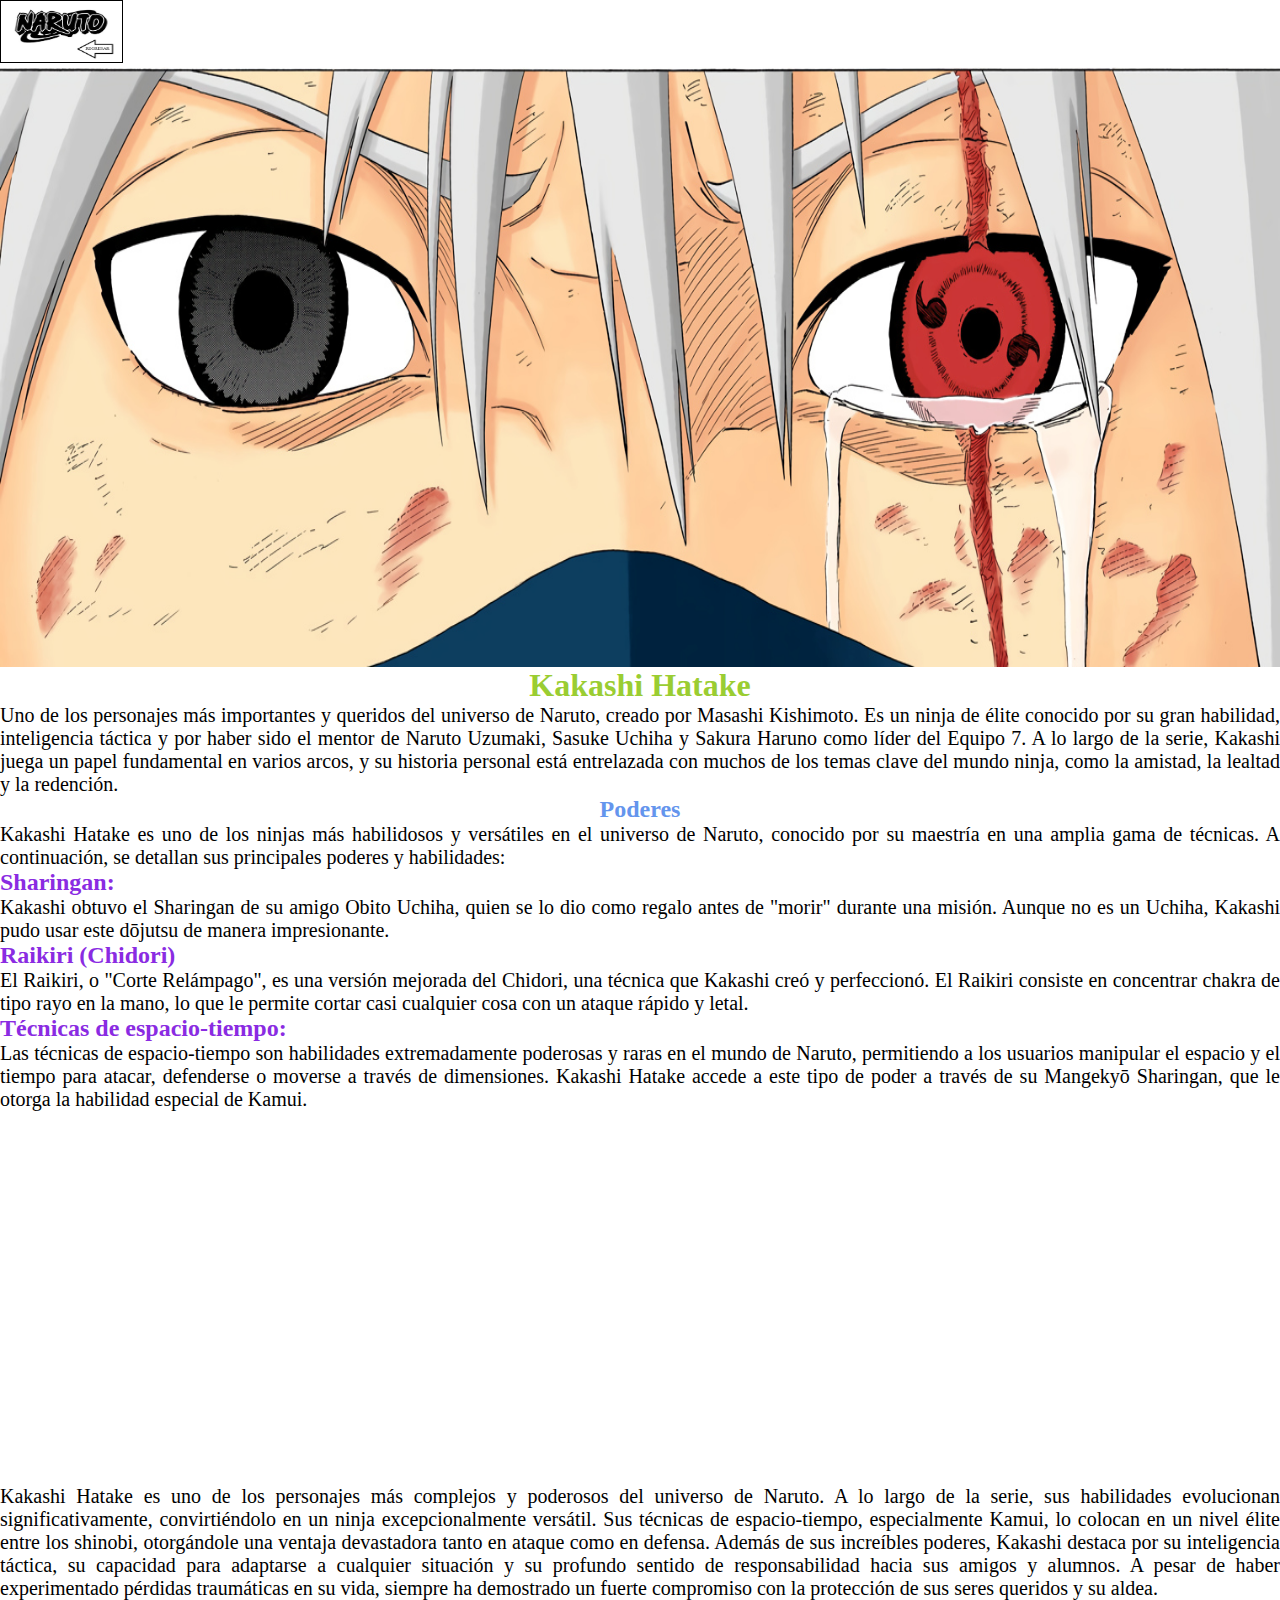
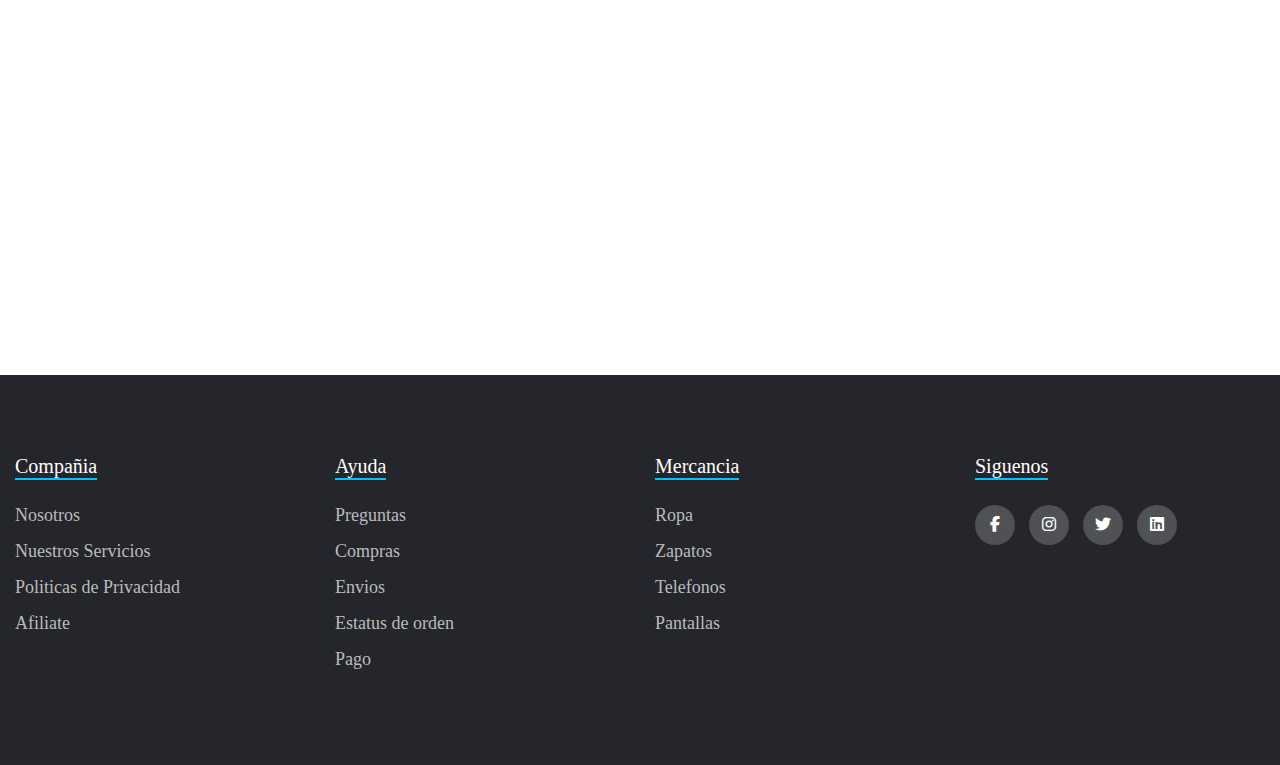
<file: index8.html>
<!DOCTYPE html>
<html lang="en">
<head>
    <meta charset="UTF-8">
    <meta name="viewport" content="width=device-width, initial-scale=1.0">
    <title>Document</title>
    <link rel="stylesheet" href="Estilos6.css">
    <link rel="stylesheet" href="https://cdnjs.cloudflare.com/ajax/libs/font-awesome/6.2.1/css/all.min.css" >

</head>
<body>
    <main>
        <div id="bloque-rs">
            <a href="Index.html"><img class="rs" src="Imagenes/Logo.jpg"></a>
        </div>
        <header>
            <img id="img-header" src="Imagenes/kakashi.png"  >
            <h1 id="h1-header">Kakashi Hatake</h1>
            </header>
    
                <h2 class="titulo"></h2>
                <p class="parrafo">
                    Uno de los personajes más importantes y queridos del universo de Naruto, creado por Masashi Kishimoto. Es un ninja de élite conocido por su gran habilidad, inteligencia táctica y por haber sido el mentor de Naruto Uzumaki, Sasuke Uchiha y Sakura Haruno como líder del Equipo 7. A lo largo de la serie, Kakashi juega un papel fundamental en varios arcos, y su historia personal está entrelazada con muchos de los temas clave del mundo ninja, como la amistad, la lealtad y la redención.

                    <br>
                <h2 class="titulo"> Poderes</h2>
                   
                 <p class="parrafo">
                    Kakashi Hatake es uno de los ninjas más habilidosos y versátiles en el universo de Naruto, conocido por su maestría en una amplia gama de técnicas. A continuación, se detallan sus principales poderes y habilidades:    
                    <br>
                 <h2 class="subtitulo">Sharingan:</h2>
                <p class="parrafo">
    
                    Kakashi obtuvo el Sharingan de su amigo Obito Uchiha, quien se lo dio como regalo antes de "morir" durante una misión. Aunque no es un Uchiha, Kakashi pudo usar este dōjutsu de manera impresionante.

                    <br>
                 <h2 class="subtitulo">Raikiri (Chidori)</h2>
                 <p class="parrafo">
    
                    El Raikiri, o "Corte Relámpago", es una versión mejorada del Chidori, una técnica que Kakashi creó y perfeccionó. El Raikiri consiste en concentrar chakra de tipo rayo en la mano, lo que le permite cortar casi cualquier cosa con un ataque rápido y letal.
    
                 <h2 class="subtitulo">Técnicas de espacio-tiempo:</h2>
                 <p class="parrafo">
                    Las técnicas de espacio-tiempo son habilidades extremadamente poderosas y raras en el mundo de Naruto, permitiendo a los usuarios manipular el espacio y el tiempo para atacar, defenderse o moverse a través de dimensiones. Kakashi Hatake accede a este tipo de poder a través de su Mangekyō Sharingan, que le otorga la habilidad especial de Kamui.                 </p>
                 <iframe class="videos" width="560" height="315" src="https://www.youtube.com/embed/j8qwI4vTKMg?si=OCTaMScOY4Jg8kXv" title="YouTube video player" frameborder="0" allow="accelerometer; autoplay; clipboard-write; encrypted-media; gyroscope; picture-in-picture; web-share" referrerpolicy="strict-origin-when-cross-origin" allowfullscreen></iframe>                 <p class="parrafo">
                  
                    Kakashi Hatake es uno de los personajes más complejos y poderosos del universo de Naruto. A lo largo de la serie, sus habilidades evolucionan significativamente, convirtiéndolo en un ninja excepcionalmente versátil. Sus técnicas de espacio-tiempo, especialmente Kamui, lo colocan en un nivel élite entre los shinobi, otorgándole una ventaja devastadora tanto en ataque como en defensa.

Además de sus increíbles poderes, Kakashi destaca por su inteligencia táctica, su capacidad para adaptarse a cualquier situación y su profundo sentido de responsabilidad hacia sus amigos y alumnos. A pesar de haber experimentado pérdidas traumáticas en su vida, siempre ha demostrado un fuerte compromiso con la protección de sus seres queridos y su aldea.
    
                 <br>
    
                 <iframe  class="videos"  width="560" height="315" src="https://www.youtube.com/embed/ealgbzxSZDk?si=0OFLqfHIqfg-Lt8s" title="YouTube video player" frameborder="0" allow="accelerometer; autoplay; clipboard-write; encrypted-media; gyroscope; picture-in-picture; web-share" referrerpolicy="strict-origin-when-cross-origin" allowfullscreen></iframe>    
       </main>
       <footer class="footer">
    
          <div class="container">
    
            <div class="footer-row">
    
              <div class="footer-links">
    
                  <h4>Compañia</h4>
                  <ul>
    
                      <li> <a href="#">Nosotros</a></li>
                      <li> <a href="#">Nuestros Servicios</a></li>
                      <li> <a href="#">Politicas de Privacidad</a></li>
                      <li> <a href="#">Afiliate</a></li>
                  </ul>
              </div>
              <div class="footer-links">
    
                  <h4>Ayuda</h4>
                  <ul>
    
                      <li> <a href="#">Preguntas</a></li>
                      <li> <a href="#">Compras</a></li>
                      <li> <a href="#">Envios</a></li>
                      <li> <a href="#">Estatus de orden</a></li>
                      <li> <a href="#">Pago</a></li>
                  </ul>
            </div>
            <div class="footer-links">
    
              <h4>Mercancia</h4>
              <ul>
    
                  <li> <a href="#">Ropa</a></li>
                  <li> <a href="#">Zapatos</a></li>
                  <li> <a href="#">Telefonos</a></li>
                  <li> <a href="#">Pantallas</a></li>
              </ul>
          </div>
          <div class="footer-links">
    
            <h4>Siguenos</h4>
            <div class="social-link">
               <a href="#"><i class="fab fa-facebook-f"></i></a>
               <a href="#"><i class="fab fa-instagram"></i></a>
               <a href="#"><i class="fab fa-twitter"></i></a>
               <a href="#"><i class="fab fa-linkedin"></i></a>
            </div>
    
          </div>
    
        </footer>
</body>
</html>
</file>
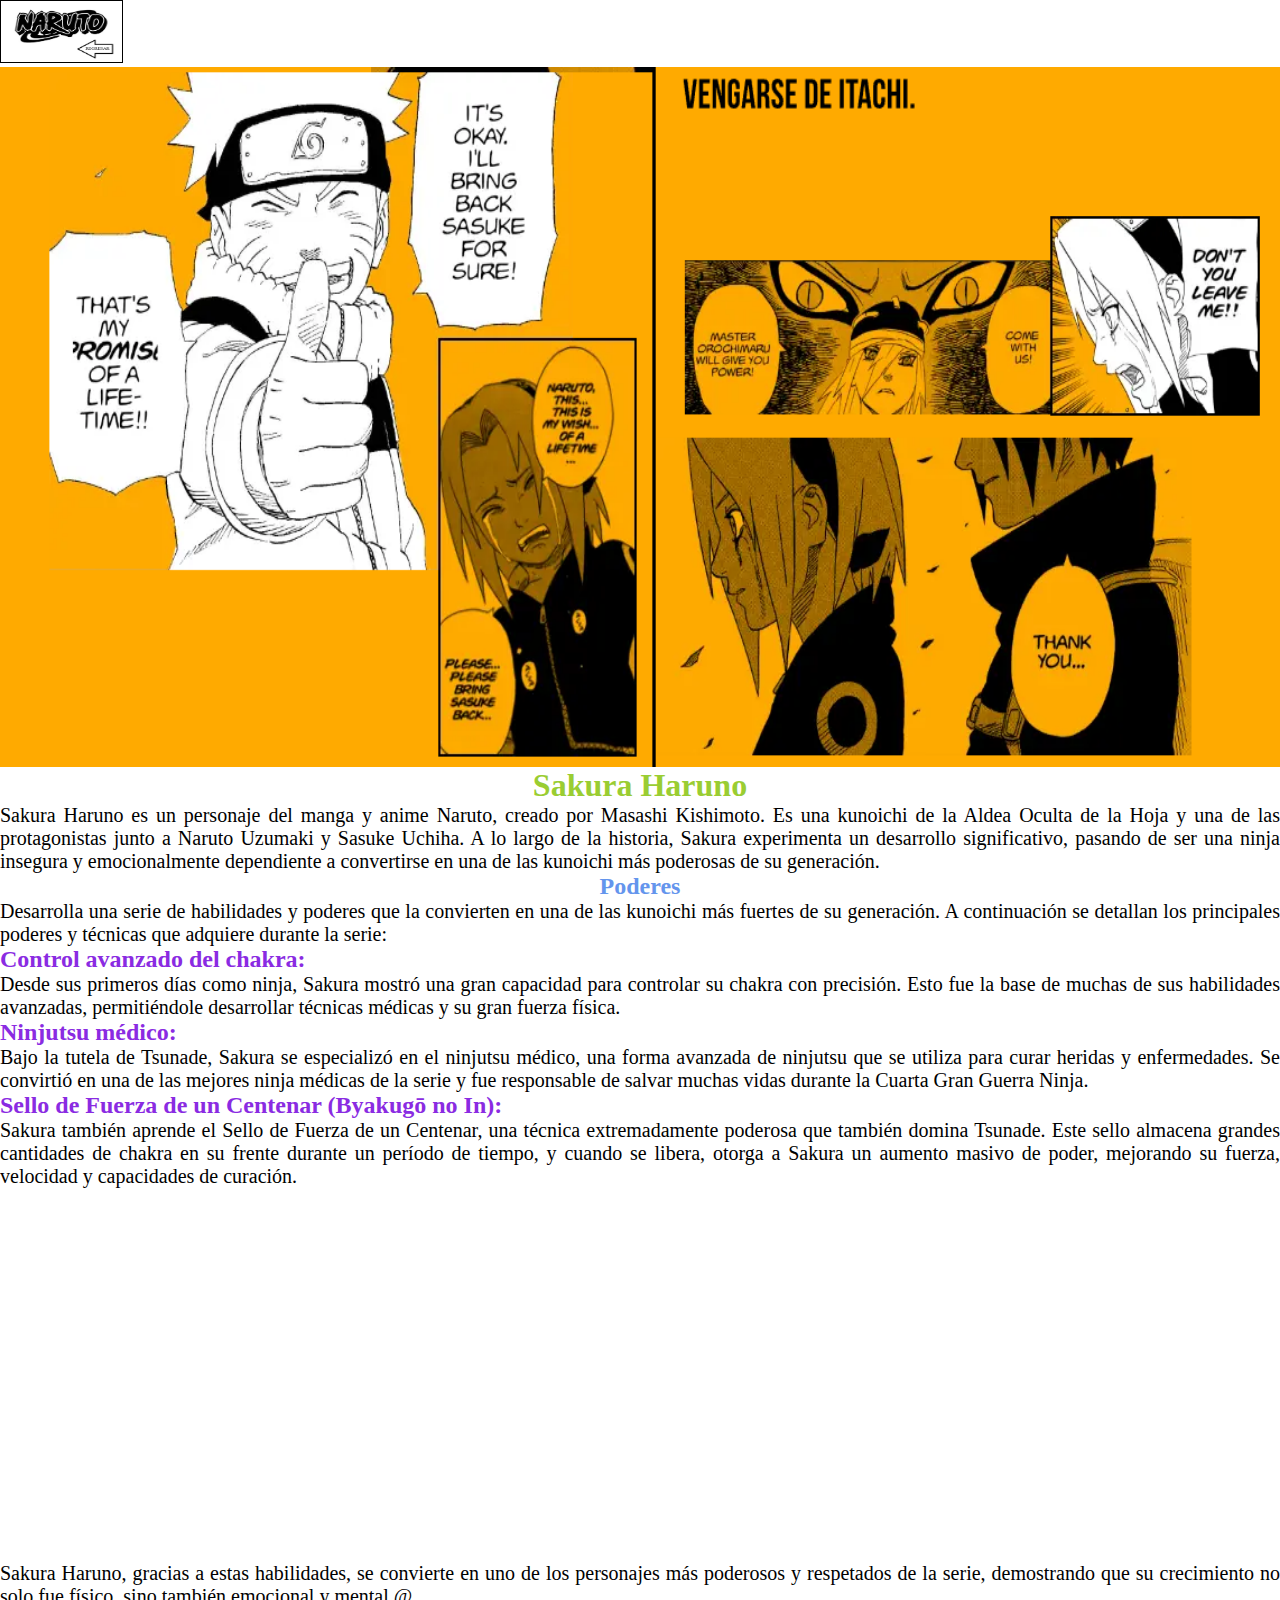
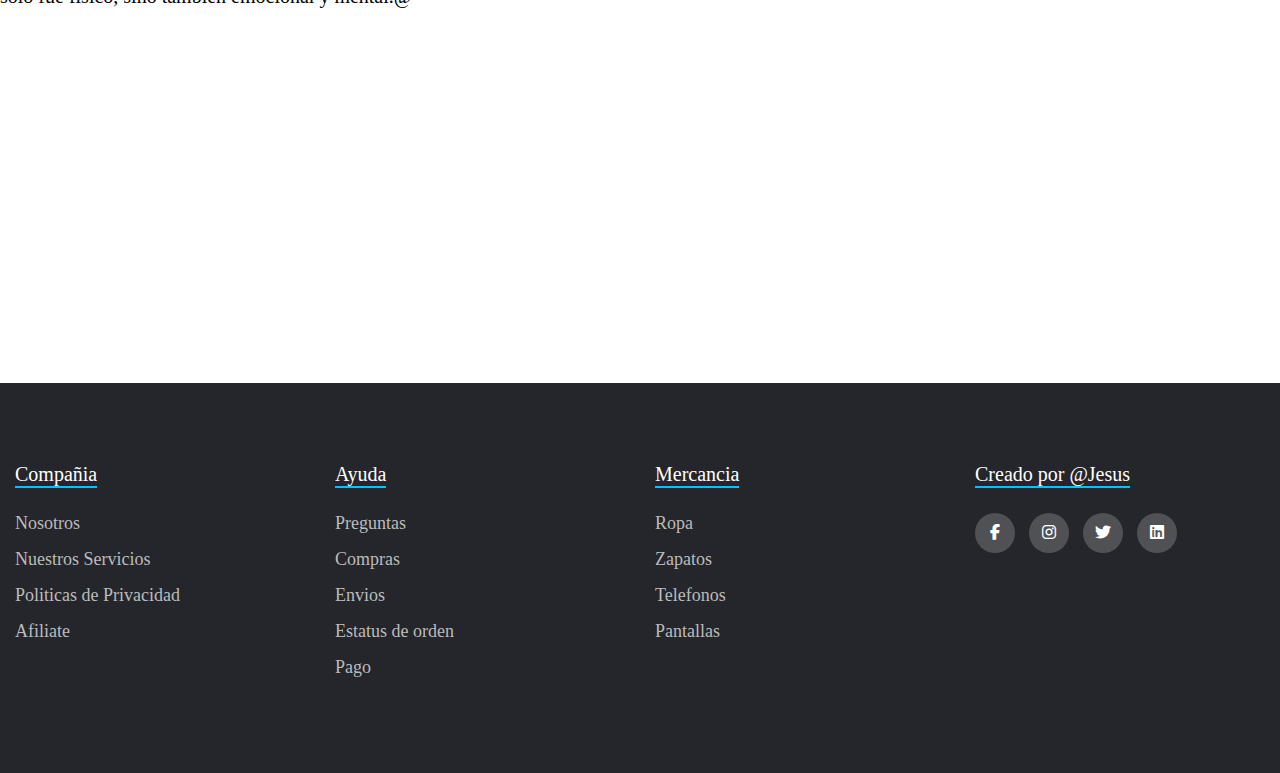
<file: index9.html>
<!DOCTYPE html>
<html lang="en">
<head>
    <meta charset="UTF-8">
    <meta name="viewport" content="width=device-width, initial-scale=1.0">
    <title>Document</title>
    <link rel="stylesheet" href="Estilos7.css">
    <link rel="stylesheet" href="https://cdnjs.cloudflare.com/ajax/libs/font-awesome/6.2.1/css/all.min.css" >
</head>
<body>
    <main>
        <div id="bloque-rs">
            <a href="Index.html"><img class="rs" src="Imagenes/Logo.jpg"></a>
        </div>
        <header>
            <img id="img-header" src="Imagenes/Captura de pantalla 2024-09-29 193811.png"  >
            <h1 id="h1-header">Sakura Haruno</h1>
            </header>
    
                <h2 class="titulo"></h2>
                <p class="parrafo">
                    Sakura Haruno es un personaje del manga y anime Naruto, creado por Masashi Kishimoto. Es una kunoichi de la Aldea Oculta de la Hoja y una de las protagonistas junto a Naruto Uzumaki y Sasuke Uchiha. A lo largo de la historia, Sakura experimenta un desarrollo significativo, pasando de ser una ninja insegura y emocionalmente dependiente a convertirse en una de las kunoichi más poderosas de su generación.
    
                    <br>
                <h2 class="titulo"> Poderes</h2>
                   
                 <p class="parrafo">
                    Desarrolla una serie de habilidades y poderes que la convierten en una de las kunoichi más fuertes de su generación. A continuación se detallan los principales poderes y técnicas que adquiere durante la serie:    
                    <br>
                 <h2 class="subtitulo">Control avanzado del chakra:</h2>
                <p class="parrafo">
    
                    Desde sus primeros días como ninja, Sakura mostró una gran capacidad para controlar su chakra con precisión. Esto fue la base de muchas de sus habilidades avanzadas, permitiéndole desarrollar técnicas médicas y su gran fuerza física.
                    <br>
                 <h2 class="subtitulo">Ninjutsu médico: </h2>
                 <p class="parrafo">
    
                    Bajo la tutela de Tsunade, Sakura se especializó en el ninjutsu médico, una forma avanzada de ninjutsu que se utiliza para curar heridas y enfermedades. Se convirtió en una de las mejores ninja médicas de la serie y fue responsable de salvar muchas vidas durante la Cuarta Gran Guerra Ninja.    
                 <h2 class="subtitulo">Sello de Fuerza de un Centenar (Byakugō no In):</h2>
                 <p class="parrafo">
                    Sakura también aprende el Sello de Fuerza de un Centenar, una técnica extremadamente poderosa que también domina Tsunade. Este sello almacena grandes cantidades de chakra en su frente durante un período de tiempo, y cuando se libera, otorga a Sakura un aumento masivo de poder, mejorando su fuerza, velocidad y capacidades de curación.
                </p>
                 <iframe class="videos" width="560" height="315" src="https://www.youtube.com/embed/H0FrTTB4n-Q?si=G7H0aFAKuluxy5T2" title="YouTube video player" frameborder="0" allow="accelerometer; autoplay; clipboard-write; encrypted-media; gyroscope; picture-in-picture; web-share" referrerpolicy="strict-origin-when-cross-origin" allowfullscreen></iframe>                 <p class="parrafo">
                    Sakura Haruno, gracias a estas habilidades, se convierte en uno de los personajes más poderosos y respetados de la serie, demostrando que su crecimiento no solo fue físico, sino también emocional y mental.@
                 <br>
    
                 <iframe   class="videos" width="560" height="315" src="https://www.youtube.com/embed/uYet61gXx5k?si=UsSgYg0EHsUBQIEm" title="YouTube video player" frameborder="0" allow="accelerometer; autoplay; clipboard-write; encrypted-media; gyroscope; picture-in-picture; web-share" referrerpolicy="strict-origin-when-cross-origin" allowfullscreen></iframe>    
       </main>
       <footer class="footer">
    
          <div class="container">
    
            <div class="footer-row">
    
              <div class="footer-links">
    
                  <h4>Compañia</h4>
                  <ul>
    
                      <li> <a href="#">Nosotros</a></li>
                      <li> <a href="#">Nuestros Servicios</a></li>
                      <li> <a href="#">Politicas de Privacidad</a></li>
                      <li> <a href="#">Afiliate</a></li>
                  </ul>
              </div>
              <div class="footer-links">
    
                  <h4>Ayuda</h4>
                  <ul>
    
                      <li> <a href="#">Preguntas</a></li>
                      <li> <a href="#">Compras</a></li>
                      <li> <a href="#">Envios</a></li>
                      <li> <a href="#">Estatus de orden</a></li>
                      <li> <a href="#">Pago</a></li>
                  </ul>
            </div>
            <div class="footer-links">
    
              <h4>Mercancia</h4>
              <ul>
    
                  <li> <a href="#">Ropa</a></li>
                  <li> <a href="#">Zapatos</a></li>
                  <li> <a href="#">Telefonos</a></li>
                  <li> <a href="#">Pantallas</a></li>
              </ul>
          </div>
          <div class="footer-links">
    
            <h4>Creado por @Jesus</h4>
            <div class="social-link">
               <a href="#"><i class="fab fa-facebook-f"></i></a>
               <a href="#"><i class="fab fa-instagram"></i></a>
               <a href="#"><i class="fab fa-twitter"></i></a>
               <a href="#"><i class="fab fa-linkedin"></i></a>
            </div>
    
          </div>
    
        </footer>
</body>
</html>
</file>
<file: Estilos.css>
* {
    margin: 0;
    padding: 0%;
    box-sizing: border-box;
    list-style: none;}



    
    
    body{
        font-family: sans-serif;
        text-transform: capitalize;
        margin: 0;
        padding: 0;
        display: flex;
        min-height: 100vh;
        flex-wrap: wrap;
    
     }
    
main{

    width: 100%;
    height: auto;
    float: left;
    
    }
    
    header {
    
        width: 100%;
        height: auto;
        float:left;
    }


    #img-header{
    
        width: 100%;
        height: 700px;
        float: left;
    }
    #h1-header{
    
    text-align: center;
    background-color:orange;
    width: 100%;
    height: 10px;
    }
    nav{
    
        width: 100%;
        height: 35px ;
        float: left;
        background-color:gray;
        display: grid;
        grid-template-columns: repeat(5,20%);
    }
    .nav-menu li:not(:last-child) {
        border-right: 1px solid #ccc;
    }
    .a-nav{
        width: 100%;
        height: 30px;
        font-size: 20px;
        text-align: center;
        color: white;
    
    
    }
    .a-nav:hover{
    
    background-color: white;
    color: gray;
    
    }
    
    aside{
    
    width: 100%;
    height: auto;
    float: left;
    border: 1px 1px 1px dashed;
    
    }
    
  .h3-aside{
    
    text-align: center;
    background-color:yellowgreen;
    color: white;
    
    }
    .item{
    
    list-style-type:symbols();
    margin: 2px;
    
    }

    .footer {
 
        background-color: #24262b;
        padding: 80px 0;
        align-self: flex-end;
        width: 100%;
    
     }
    .footer-row{
 
        display: flex;
        flex-wrap: wrap;
    
     }
    .footer-links{
 
        width: 25%;
        padding: 0 15px;
    
     }
    
    .footer-links h4 {
    
    
        font-size: 20px;
        color: #ffffff;
        margin-bottom: 25px;
        font-weight: 500;
        border-bottom: 2px solid #00c3ff;
        padding-bottom: 10 px ;
        display: inline-block;
    }
    
    .footer-links ul li a {
    
    
        font-size: 18px;
        text-decoration: none;
        color:#bbbbbb;
        display: block;
        margin-bottom: 15px;
        transition: all .3s ease;
    
    }
    
    .footer-links ul li  a:hover {
        color: #ffffff;
        padding-left: 6px;
    
    }
    
    .social-link a {
    
        display: inline-block;
        min-height: 40px;
        width: 40px;
        background-color: rgba(255, 255 , 255 , 0.2);
        margin: 0 10px 10px 0;
        text-align: center;
        line-height: 40px;
        border-radius: 50%;
        color: #ffffff;
        transition: all .5s ease;
    
    }
    
    .social-link a:hover {
        background-color: #00c3ff;
    }
    
    @media(max-widht:991px){  
       .footer-row {
          text-align:center; 
          }
    
       .footer-links {
           width: 100%;
           margin-bottom: 30px;
    
       }
    }
</file>
<file: estilos01.css>
* {
    margin: 0;
    padding: 0%;
    box-sizing: border-box;
    list-style: none;}



#bloque-rs{
    width: 100% ;
    height: auto;
    text-align:left;

}
.rs{
    width: 10%;
    height: 83px;
    border: 1px solid black;
    }

    header {
    
        width: 100%;
        height: auto;
        float:left;
    }


    #img-header{
    
        width: 100%;
        height: 500px;
        float: left;
    }
    nav{
    
        width: 100%;
        height: 35px ;
        float: left;
        background-color:gray;
        display: grid;
        grid-template-columns: repeat(5,20%);
    }
    .nav-menu li:not(:last-child) {
        border-right: 1px solid #ccc;
    }
    .a-nav{
        width: 100%;
        height: 30px;
        font-size: 20px;
        text-align: center;
        color: white;
    
    
    }
    .a-nav:hover{
    
    background-color: white;
    color: gray;
    }

    .footer {
 
        background-color: #24262b;
        padding: 80px 0;
        align-self: flex-end;
        width: 100%;
        
    
     }
    .footer-row{
 
        display: flex;
        flex-wrap: wrap;
    
     }
    .footer-links{
 
        width: 25%;
        padding: 0 15px;
    
     }
    
    .footer-links h4 {
    
    
        font-size: 20px;
        color: #ffffff;
        margin-bottom: 25px;
        font-weight: 500;
        border-bottom: 2px solid #00c3ff;
        padding-bottom: 10 px ;
        display: inline-block;
    }
    
    .footer-links ul li a {
    
    
        font-size: 18px;
        text-decoration: none;
        color:#bbbbbb;
        display: block;
        margin-bottom: 15px;
        transition: all .3s ease;
    
    }
    
    .footer-links ul li  a:hover {
        color: #ffffff;
        padding-left: 6px;
    
    }
    
    .social-link a {
    
        display: inline-block;
        min-height: 40px;
        width: 40px;
        background-color: rgba(255, 255 , 255 , 0.2);
        margin: 0 10px 10px 0;
        text-align: center;
        line-height: 40px;
        border-radius: 50%;
        color: #ffffff;
        transition: all .5s ease;
    
    }
    
    .social-link a:hover {
        background-color: #00c3ff;
    }
    
    @media(max-widht:991px){  
       .footer-row {
          text-align:center; 
          }
    
       .footer-links {
           width: 100%;
           margin-bottom: 30px;
    
       }
    }
</file>
<file: Estilos2.css>
* {
    margin: 0;
    padding: 0%;
    box-sizing: border-box;
    list-style: none;
}

#bloque-rs{
    width: 100% ;
    height: auto;
    text-align:left;

}
body{
    background: url( Imagenes/fondito.jpg);
}

.rs{
    width: 6%;
    height: 63px;
    border: 1px solid black;
      
    }
header{

        width: 100%;
        height: auto;
        float: left;
}
    #img-header{
        width: 100%;
        height: 450px;
        float: left;
    }
{
    *margin:0px;
    padding: 0px;
}
main{
    width: 100%;
    height: auto;
    border-radius: 20px;
}
header{
    width: 99.5%;
    height: 450px;
    margin-bottom:10px;
    border:1px dashed;
    border-radius:20px 20px 0 0;
    background-color: white;
    float:left
}
nav{
    width: 99.5%;
    height: 100px;
    margin-bottom: 10px;
    border: 1px dashed;
    float:left;


}
aside{
    width: 29.5%;
    height: 300px;
    border:1px dashed;
    background-color: steelblue;
    float:left;
}
    
section{
    width: 68.5%;
    height: 300px;
    border:1px dashed;
    float: right;
    display: grid;
    grid-template-columns: 1fr 1fr 1fr;


}
article{
    width: 100%;
    height: 200px;
    border: 1px solid red;
    border-radius: 10px;
    margin-top: 10px;
}
footer{
    width: 99.5%;
    height: 110px;
    margin-top: 10px;
    border: 1px dashed;
    border-radius: 0 0 20px 20px;
    background-color: white;
    float:left;
}

.footer-row{
 
    display: flex;
    flex-wrap: wrap;

 }
 
 .footer {
 
    background-color: #24262b;
    padding: 80px 0;
    align-self: flex-end;
    width: 100%;
    height: 100%;

 }
.footer-row{

    display: flex;
    flex-wrap: wrap;

 }
.footer-links{

    width: 25%;
    padding: 0 15px;

 }

.footer-links h4 {


    font-size: 20px;
    color: #ffffff;
    margin-bottom: 25px;
    font-weight: 500;
    border-bottom: 2px solid #00c3ff;
    padding-bottom: 10 px ;
    display: inline-block;
}

.footer-links ul li a {


    font-size: 18px;
    text-decoration: none;
    color:#bbbbbb;
    display: block;
    margin-bottom: 15px;
    transition: all .3s ease;

}

.footer-links ul li  a:hover {
    color: #ffffff;
    padding-left: 6px;

}

.social-link a {

    display: inline-block;
    min-height: 40px;
    width: 40px;
    background-color: rgba(255, 255 , 255 , 0.2);
    margin: 0 10px 10px 0;
    text-align: center;
    line-height: 40px;
    border-radius: 50%;
    color: #ffffff;
    transition: all .5s ease;

}

.social-link a:hover {
    background-color: #00c3ff;
}

@media(max-widht:991px){  
   .footer-row {
      text-align:center; 
      }

   .footer-links {
       width: 100%;
       margin-bottom: 30px;

   }
}
</file>
<file: Estilos3.css>
* {
    margin: 0;
    padding: 0%;
    box-sizing: border-box;
    list-style: none;}

#bloque-rs{
    width: 100% ;
    height: auto;
    text-align: left;

}
.rs{
    width: 6%;
    height: 63px;
    border: 1px solid black;
}
header{

    width: 100%;
    height: auto;
    float: left;
}
#img-header{
    width: 100%;
    height: 600px;
    float: left;
}
#h1-header{
    text-align: center;
    color:yellowgreen;
     
 }

 section{

    width: 100%;
    height: auto;
    margin-top: 10px;
    float: left;
 }
 .titulo{


    text-align: center;
    color: cornflowerblue;

 }

 .parrafo{


    text-align: justify;
    font-size: 20px;
 }

.subtitulo{

text-align: left;
color: blueviolet;
}
 .videos{

    width: 60%;
    height: 350px;
    margin: 10px 20% 10px 20%;
    border-radius: 20px;
 }

 .footer {
 
    background-color: #24262b;
    padding: 80px 0;
    align-self: flex-end;
    width: 100%;

 }
.footer-row{

    display: flex;
    flex-wrap: wrap;

 }
.footer-links{

    width: 25%;
    padding: 0 15px;

 }

.footer-links h4 {


    font-size: 20px;
    color: #ffffff;
    margin-bottom: 25px;
    font-weight: 500;
    border-bottom: 2px solid #00c3ff;
    padding-bottom: 10 px ;
    display: inline-block;
}

.footer-links ul li a {


    font-size: 18px;
    text-decoration: none;
    color:#bbbbbb;
    display: block;
    margin-bottom: 15px;
    transition: all .3s ease;

}

.footer-links ul li  a:hover {
    color: #ffffff;
    padding-left: 6px;

}

.social-link a {

    display: inline-block;
    min-height: 40px;
    width: 40px;
    background-color: rgba(255, 255 , 255 , 0.2);
    margin: 0 10px 10px 0;
    text-align: center;
    line-height: 40px;
    border-radius: 50%;
    color: #ffffff;
    transition: all .5s ease;

}

.social-link a:hover {
    background-color: #00c3ff;
}

@media(max-widht:991px){  
   .footer-row {
      text-align:center; 
      }

   .footer-links {
       width: 100%;
       margin-bottom: 30px;

   }
}
</file>
<file: estilos4.css>
* {
    margin: 0;
    padding: 0%;
    box-sizing: border-box;
    list-style: none;}



#bloque-rs{
    width: 160% ;
    height: auto;
    text-align: left;

}

.rs{
    width: 6%;
    height: 63px;
    border: 1px solid black;
}
header{

    width: 100%;
    height: auto;
    float: left;
}
#img-header{
    width: 100%;
    height: 700px;
    float: left;
}
#h1-header{
    text-align: center;
    color:yellowgreen;
     
 }

 section{

    width: 100%;
    height: auto;
    margin-top: 10px;
    float: left;
 }
 .titulo{


    text-align: center;
    color: cornflowerblue;

 }

 .parrafo{


    text-align: justify;
    font-size: 20px;
 }

.subtitulo{

text-align: left;
color: blueviolet;
}
 .videos{

    width: 60%;
    height: 350px;
    margin: 10px 20% 10px 20%;
    border-radius: 20px;
 }

 .footer {
 
    background-color: #24262b;
    padding: 80px 0;
    align-self: flex-end;
    width: 100%;

 }
.footer-row{

    display: flex;
    flex-wrap: wrap;

 }
.footer-links{

    width: 25%;
    padding: 0 15px;

 }

.footer-links h4 {


    font-size: 20px;
    color: #ffffff;
    margin-bottom: 25px;
    font-weight: 500;
    border-bottom: 2px solid #00c3ff;
    padding-bottom: 10 px ;
    display: inline-block;
}

.footer-links ul li a {


    font-size: 18px;
    text-decoration: none;
    color:#bbbbbb;
    display: block;
    margin-bottom: 15px;
    transition: all .3s ease;

}

.footer-links ul li  a:hover {
    color: #ffffff;
    padding-left: 6px;

}

.social-link a {

    display: inline-block;
    min-height: 40px;
    width: 40px;
    background-color: rgba(255, 255 , 255 , 0.2);
    margin: 0 10px 10px 0;
    text-align: center;
    line-height: 40px;
    border-radius: 50%;
    color: #ffffff;
    transition: all .5s ease;

}

.social-link a:hover {
    background-color: #00c3ff;
}

@media(max-widht:991px){  
   .footer-row {
      text-align:center; 
      }

   .footer-links {
       width: 100%;
       margin-bottom: 30px;

   }
}
</file>
<file: estilos5.css>
* {
    margin: 0;
    padding: 0%;
    box-sizing: border-box;
    list-style: none;}

#bloque-rs{
    width: 160% ;
    height: auto;
    text-align: left;

}
.rs{
    width: 6%;
    height: 63px;
    border: 1px solid black;
}
header{

    width: 100%;
    height: auto;
    float: left;
}
#img-header{
    width: 100%;
    height: 700px;
    float: left;
}
#h1-header{
    text-align: center;
    color:yellowgreen;
     
 }

 section{

    width: 100%;
    height: auto;
    margin-top: 10px;
    float: left;
 }
 .titulo{


    text-align: center;
    color: cornflowerblue;

 }

 .parrafo{


    text-align: justify;
    font-size: 20px;
 }

.subtitulo{

text-align: left;
color: blueviolet;
}
 .videos{

    width: 60%;
    height: 350px;
    margin: 10px 20% 10px 20%;
    border-radius: 20px;
 }

 .footer {
 
    background-color: #24262b;
    padding: 80px 0;
    align-self: flex-end;
    width: 100%;

 }
.footer-row{

    display: flex;
    flex-wrap: wrap;

 }
.footer-links{

    width: 25%;
    padding: 0 15px;

 }

.footer-links h4 {


    font-size: 20px;
    color: #ffffff;
    margin-bottom: 25px;
    font-weight: 500;
    border-bottom: 2px solid #00c3ff;
    padding-bottom: 10 px ;
    display: inline-block;
}

.footer-links ul li a {


    font-size: 18px;
    text-decoration: none;
    color:#bbbbbb;
    display: block;
    margin-bottom: 15px;
    transition: all .3s ease;

}

.footer-links ul li  a:hover {
    color: #ffffff;
    padding-left: 6px;

}

.social-link a {

    display: inline-block;
    min-height: 40px;
    width: 40px;
    background-color: rgba(255, 255 , 255 , 0.2);
    margin: 0 10px 10px 0;
    text-align: center;
    line-height: 40px;
    border-radius: 50%;
    color: #ffffff;
    transition: all .5s ease;

}

.social-link a:hover {
    background-color: #00c3ff;
}

@media(max-widht:991px){  
   .footer-row {
      text-align:center; 
      }

   .footer-links {
       width: 100%;
       margin-bottom: 30px;

   }
}
</file>
<file: Estilos6.css>
* {
    margin: 0;
    padding: 0%;
    box-sizing: border-box;
    list-style: none;}

#bloque-rs{
    width: 160% ;
    height: auto;
    text-align: left;

}
.rs{
    width: 6%;
    height: 63px;
    border: 1px solid black;
}
header{

    width: 100%;
    height: auto;
    float: left;
}
#img-header{
    width: 100%;
    height: 600px;
    float: left;
}
#h1-header{
    text-align: center;
    color:yellowgreen;
     
 }

 section{

    width: 100%;
    height: auto;
    margin-top: 10px;
    float: left;
 }
 .titulo{


    text-align: center;
    color: cornflowerblue;

 }

 .parrafo{


    text-align: justify;
    font-size: 20px;
 }

.subtitulo{

text-align: left;
color: blueviolet;
}
 .videos{

    width: 60%;
    height: 350px;
    margin: 10px 20% 10px 20%;
    border-radius: 20px;
 }

 .footer {
 
    background-color: #24262b;
    padding: 80px 0;
    align-self: flex-end;
    width: 100%;

 }
.footer-row{

    display: flex;
    flex-wrap: wrap;

 }
.footer-links{

    width: 25%;
    padding: 0 15px;

 }

.footer-links h4 {


    font-size: 20px;
    color: #ffffff;
    margin-bottom: 25px;
    font-weight: 500;
    border-bottom: 2px solid #00c3ff;
    padding-bottom: 10 px ;
    display: inline-block;
}

.footer-links ul li a {


    font-size: 18px;
    text-decoration: none;
    color:#bbbbbb;
    display: block;
    margin-bottom: 15px;
    transition: all .3s ease;

}

.footer-links ul li  a:hover {
    color: #ffffff;
    padding-left: 6px;

}

.social-link a {

    display: inline-block;
    min-height: 40px;
    width: 40px;
    background-color: rgba(255, 255 , 255 , 0.2);
    margin: 0 10px 10px 0;
    text-align: center;
    line-height: 40px;
    border-radius: 50%;
    color: #ffffff;
    transition: all .5s ease;

}

.social-link a:hover {
    background-color: #00c3ff;
}

@media(max-widht:991px){  
   .footer-row {
      text-align:center; 
      }

   .footer-links {
       width: 100%;
       margin-bottom: 30px;

   }
}
</file>
<file: Estilos7.css>
* {
    margin: 0;
    padding: 0%;
    box-sizing: border-box;
    list-style: none;}

#bloque-rs{
    width: 160% ;
    height: auto;
    text-align: left;

}
.rs{
    width: 6%;
    height: 63px;
    border: 1px solid black;
}
header{

    width: 100%;
    height: auto;
    float: left;
}
#img-header{
    width: 100%;
    height: 700px;
    float: left;
}
#h1-header{
    text-align: center;
    color:yellowgreen;
     
 }

 section{

    width: 100%;
    height: auto;
    margin-top: 10px;
    float: left;
 }
 .titulo{


    text-align: center;
    color: cornflowerblue;

 }

 .parrafo{


    text-align: justify;
    font-size: 20px;
 }

.subtitulo{

text-align: left;
color: blueviolet;
}
 .videos{

    width: 60%;
    height: 350px;
    margin: 10px 20% 10px 20%;
    border-radius: 20px;
 }

 .footer {
 
    background-color: #24262b;
    padding: 80px 0;
    align-self: flex-end;
    width: 100%;

 }
.footer-row{

    display: flex;
    flex-wrap: wrap;

 }
.footer-links{

    width: 25%;
    padding: 0 15px;

 }

.footer-links h4 {


    font-size: 20px;
    color: #ffffff;
    margin-bottom: 25px;
    font-weight: 500;
    border-bottom: 2px solid #00c3ff;
    padding-bottom: 10 px ;
    display: inline-block;
}

.footer-links ul li a {


    font-size: 18px;
    text-decoration: none;
    color:#bbbbbb;
    display: block;
    margin-bottom: 15px;
    transition: all .3s ease;

}

.footer-links ul li  a:hover {
    color: #ffffff;
    padding-left: 6px;

}

.social-link a {

    display: inline-block;
    min-height: 40px;
    width: 40px;
    background-color: rgba(255, 255 , 255 , 0.2);
    margin: 0 10px 10px 0;
    text-align: center;
    line-height: 40px;
    border-radius: 50%;
    color: #ffffff;
    transition: all .5s ease;

}

.social-link a:hover {
    background-color: #00c3ff;
}

@media(max-widht:991px){  
   .footer-row {
      text-align:center; 
      }

   .footer-links {
       width: 100%;
       margin-bottom: 30px;

   }
}
</file>
